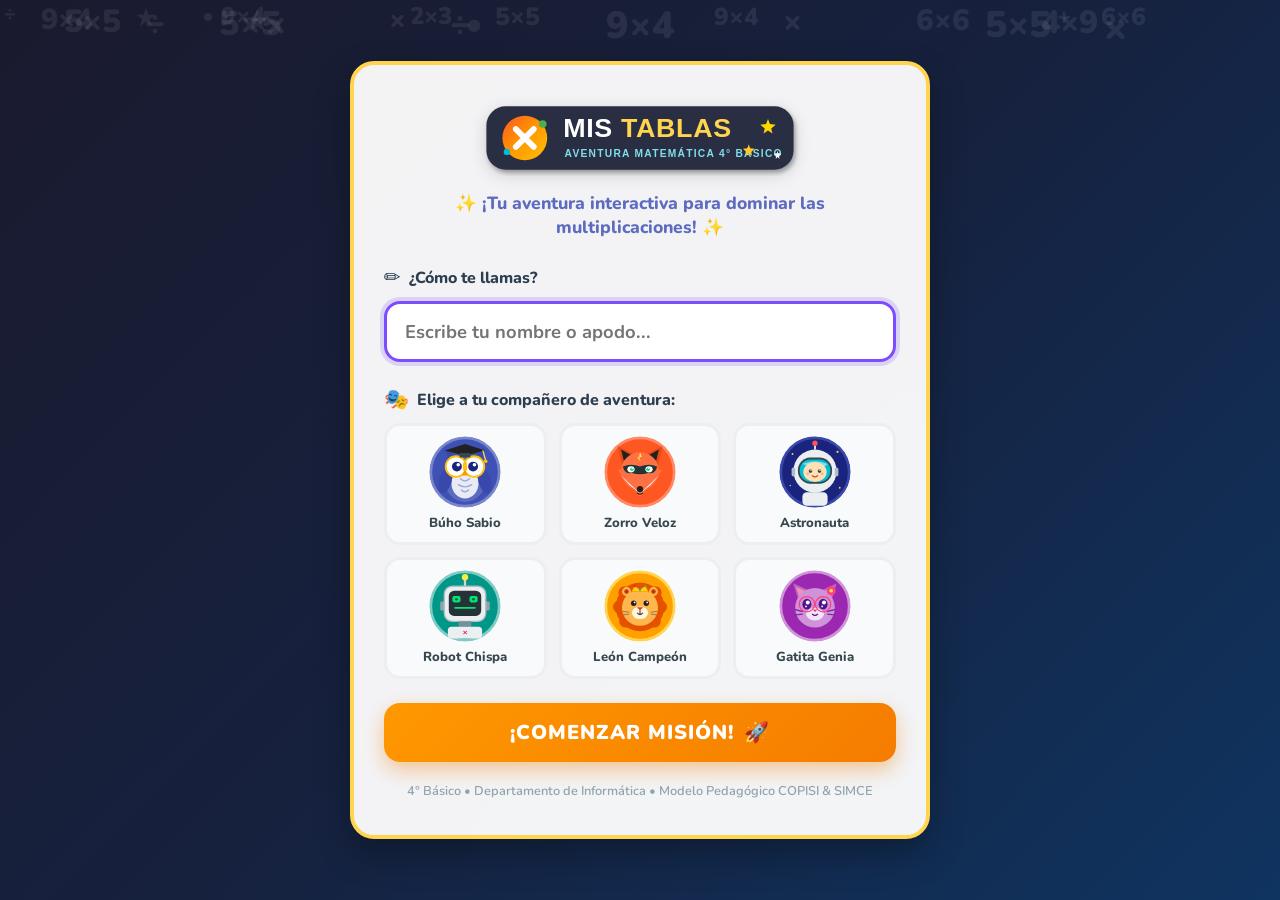
<file: mis tablas/index.html>
<!DOCTYPE html>
<html lang="es">
<head>
  <meta charset="UTF-8">
  <meta name="viewport" content="width=device-width, initial-scale=1.0, maximum-scale=1.0, user-scalable=no">
  <meta name="theme-color" content="#4A00E0">
  <meta name="description" content="Plataforma educativa interactiva para el aprendizaje de las tablas de multiplicar del 2 al 10 y preparación tipo SIMCE para 4° básico.">
  <title>MIS TABLAS - Aventura Matemática 4° Básico</title>
  <link rel="icon" type="image/svg+xml" href="Sistema/IMAGEN/logo.svg">
  <link rel="stylesheet" href="Sistema/CSS/login.css">
  <link rel="preconnect" href="https://fonts.googleapis.com">
  <link rel="preconnect" href="https://fonts.gstatic.com" crossorigin>
  <link href="https://fonts.googleapis.com/css2?family=Nunito:wght@400;600;700;800;900&display=swap" rel="stylesheet">
</head>
<body>

  <!-- Floating math symbols background -->
  <div class="math-bg" id="mathBg"></div>

  <main class="login-container">
    <!-- Platform Logo -->
    <img src="Sistema/IMAGEN/logo.svg" alt="Logo Mis Tablas" class="login-logo">
    <p class="login-tagline">✨ ¡Tu aventura interactiva para dominar las multiplicaciones! ✨</p>

    <!-- Error Alert Box -->
    <div id="alertBox" class="alert-box alert-danger">
      <span id="alertMsg">Por favor completa tus datos.</span>
    </div>

    <!-- Registration / Access Form -->
    <form id="loginForm" onsubmit="handleLogin(event)">
      
      <!-- Student Name Input -->
      <div class="form-group">
        <label for="studentName" class="form-label">
          <span class="icon">✏️</span> ¿Cómo te llamas?
        </label>
        <div class="input-wrapper">
          <input 
            type="text" 
            id="studentName" 
            class="student-input" 
            placeholder="Escribe tu nombre o apodo..." 
            autocomplete="off"
            maxlength="25"
            autofocus
          >
        </div>
      </div>

      <!-- Avatar Selection -->
      <div class="form-group">
        <label class="form-label">
          <span class="icon">🎭</span> Elige a tu compañero de aventura:
        </label>
        <div class="avatar-grid" id="avatarGrid">
          
          <div class="avatar-card" data-avatar="buho" onclick="selectAvatar('buho')">
            <img src="Sistema/IMAGEN/avatar_buho.svg" alt="Búho Sabio" class="avatar-img">
            <span class="avatar-name">Búho Sabio</span>
          </div>

          <div class="avatar-card" data-avatar="zorro" onclick="selectAvatar('zorro')">
            <img src="Sistema/IMAGEN/avatar_zorro.svg" alt="Zorro Veloz" class="avatar-img">
            <span class="avatar-name">Zorro Veloz</span>
          </div>

          <div class="avatar-card" data-avatar="astronauta" onclick="selectAvatar('astronauta')">
            <img src="Sistema/IMAGEN/avatar_astronauta.svg" alt="Astronauta Pepo" class="avatar-img">
            <span class="avatar-name">Astronauta</span>
          </div>

          <div class="avatar-card" data-avatar="robot" onclick="selectAvatar('robot')">
            <img src="Sistema/IMAGEN/avatar_robot.svg" alt="Robot Chispa" class="avatar-img">
            <span class="avatar-name">Robot Chispa</span>
          </div>

          <div class="avatar-card" data-avatar="leon" onclick="selectAvatar('leon')">
            <img src="Sistema/IMAGEN/avatar_leon.svg" alt="León Campeón" class="avatar-img">
            <span class="avatar-name">León Campeón</span>
          </div>

          <div class="avatar-card" data-avatar="gatita" onclick="selectAvatar('gatita')">
            <img src="Sistema/IMAGEN/avatar_gatita.svg" alt="Gatita Genia" class="avatar-img">
            <span class="avatar-name">Gatita Genia</span>
          </div>

        </div>
      </div>

      <!-- Submit Button -->
      <button type="submit" class="btn-enter" id="btnEnter">
        <span>¡Comenzar Misión!</span>
        <span>🚀</span>
      </button>

      <!-- Returning Student Quick Access -->
      <div id="returningBanner" class="returning-banner" style="display: none;">
        <span>👤 Último viaje: <strong id="savedStudentName"></strong></span>
        <button type="button" class="btn-quick-continue" onclick="continuePreviousSession()">Continuar ▶</button>
      </div>

    </form>

    <footer class="login-footer">
      <p>4° Básico • Departamento de Informática • Modelo Pedagógico COPISI & SIMCE</p>
    </footer>
  </main>

  <script>
    // State variables
    let selectedAvatarId = null;

    // Web Audio chime for button / selection
    function playChime(freq = 520, type = 'sine') {
      try {
        const audioCtx = new (window.AudioContext || window.webkitAudioContext)();
        const osc = audioCtx.createOscillator();
        const gain = audioCtx.createGain();
        osc.type = type;
        osc.frequency.setValueAtTime(freq, audioCtx.currentTime);
        osc.frequency.exponentialRampToValueAtTime(freq * 1.5, audioCtx.currentTime + 0.15);
        gain.gain.setValueAtTime(0.2, audioCtx.currentTime);
        gain.gain.exponentialRampToValueAtTime(0.001, audioCtx.currentTime + 0.2);
        osc.connect(gain);
        gain.connect(audioCtx.destination);
        osc.start();
        osc.stop(audioCtx.currentTime + 0.22);
      } catch (e) {
        // AudioContext might be blocked until user gesture, ignore
      }
    }

    // Avatar Selection function
    function selectAvatar(avatarId) {
      selectedAvatarId = avatarId;
      playChime(640);
      document.querySelectorAll('.avatar-card').forEach(card => {
        if (card.getAttribute('data-avatar') === avatarId) {
          card.classList.add('selected');
        } else {
          card.classList.remove('selected');
        }
      });
      hideAlert();
    }

    // Show friendly alert message
    function showAlert(msg) {
      const box = document.getElementById('alertBox');
      const text = document.getElementById('alertMsg');
      text.textContent = msg;
      box.classList.add('show');
      playChime(320, 'triangle');
    }

    function hideAlert() {
      const box = document.getElementById('alertBox');
      box.classList.remove('show');
    }

    // Validation and Login Handler
    function handleLogin(event) {
      if (event) event.preventDefault();

      const nameInput = document.getElementById('studentName');
      const rawName = nameInput.value.trim();

      // 1. Validate student name
      if (!rawName) {
        showAlert('⚠️ ¡Por favor escribe tu nombre para comenzar la aventura!');
        nameInput.focus();
        return;
      }

      if (rawName.length < 2) {
        showAlert('⚠️ Tu nombre debe tener al menos 2 letras.');
        nameInput.focus();
        return;
      }

      // 2. Validate avatar selection
      if (!selectedAvatarId) {
        showAlert('⚠️ ¡Elige a tu compañero avatar haciendo clic en uno de ellos!');
        return;
      }

      // Format name nicely (capitalize first letters)
      const cleanName = rawName.split(' ')
        .map(w => w.charAt(0).toUpperCase() + w.slice(1).toLowerCase())
        .join(' ');

      // Save user to localStorage
      let studentData = {};
      try {
        const stored = localStorage.getItem('misTablas_student');
        if (stored) {
          studentData = JSON.parse(stored);
        }
      } catch (e) {}

      // Keep existing progress if same name, otherwise initialize
      const isSameUser = (studentData.name && studentData.name.toLowerCase() === cleanName.toLowerCase());

      const profile = {
        name: cleanName,
        avatar: selectedAvatarId,
        lastLogin: new Date().toISOString(),
        score: isSameUser ? (studentData.score || 0) : 0,
        stars: isSameUser ? (studentData.stars || 0) : 0,
        level: isSameUser ? (studentData.level || 1) : 1,
        completedTables: isSameUser ? (studentData.completedTables || []) : [],
        badges: isSameUser ? (studentData.badges || []) : [],
        tableProgress: isSameUser ? (studentData.tableProgress || {}) : {},
        simceScore: isSameUser ? (studentData.simceScore || null) : null
      };

      localStorage.setItem('misTablas_student', JSON.stringify(profile));

      // Play success tone and redirect to Sistema/index.html
      playChime(880);
      setTimeout(() => {
        window.location.href = 'Sistema/index.html';
      }, 200);
    }

    // Quick continue for previously saved session
    function continuePreviousSession() {
      try {
        const stored = localStorage.getItem('misTablas_student');
        if (stored) {
          const data = JSON.parse(stored);
          if (data.name && data.avatar) {
            window.location.href = 'Sistema/index.html';
          }
        }
      } catch (e) {}
    }

    // Generate floating math background elements
    function createMathBackground() {
      const symbols = ['×', '•', '+', '÷', '=', '2×3', '5×5', '9×4', '★', '7×8', '6×6', '4×9'];
      const bg = document.getElementById('mathBg');
      for (let i = 0; i < 24; i++) {
        const span = document.createElement('span');
        span.className = 'math-symbol';
        span.textContent = symbols[Math.floor(Math.random() * symbols.length)];
        span.style.left = Math.random() * 95 + 'vw';
        span.style.fontSize = (Math.random() * 24 + 18) + 'px';
        span.style.animationDuration = (Math.random() * 12 + 10) + 's';
        span.style.animationDelay = (Math.random() * 8) + 's';
        bg.appendChild(span);
      }
    }

    // Initialize on page load
    window.addEventListener('DOMContentLoaded', () => {
      createMathBackground();

      // Check if user already exists
      try {
        const stored = localStorage.getItem('misTablas_student');
        if (stored) {
          const data = JSON.parse(stored);
          if (data.name) {
            document.getElementById('studentName').value = data.name;
            document.getElementById('savedStudentName').textContent = data.name;
            document.getElementById('returningBanner').style.display = 'flex';
            if (data.avatar) {
              selectAvatar(data.avatar);
            }
          }
        }
      } catch (e) {}
    });
  </script>
</body>
</html>
</file>
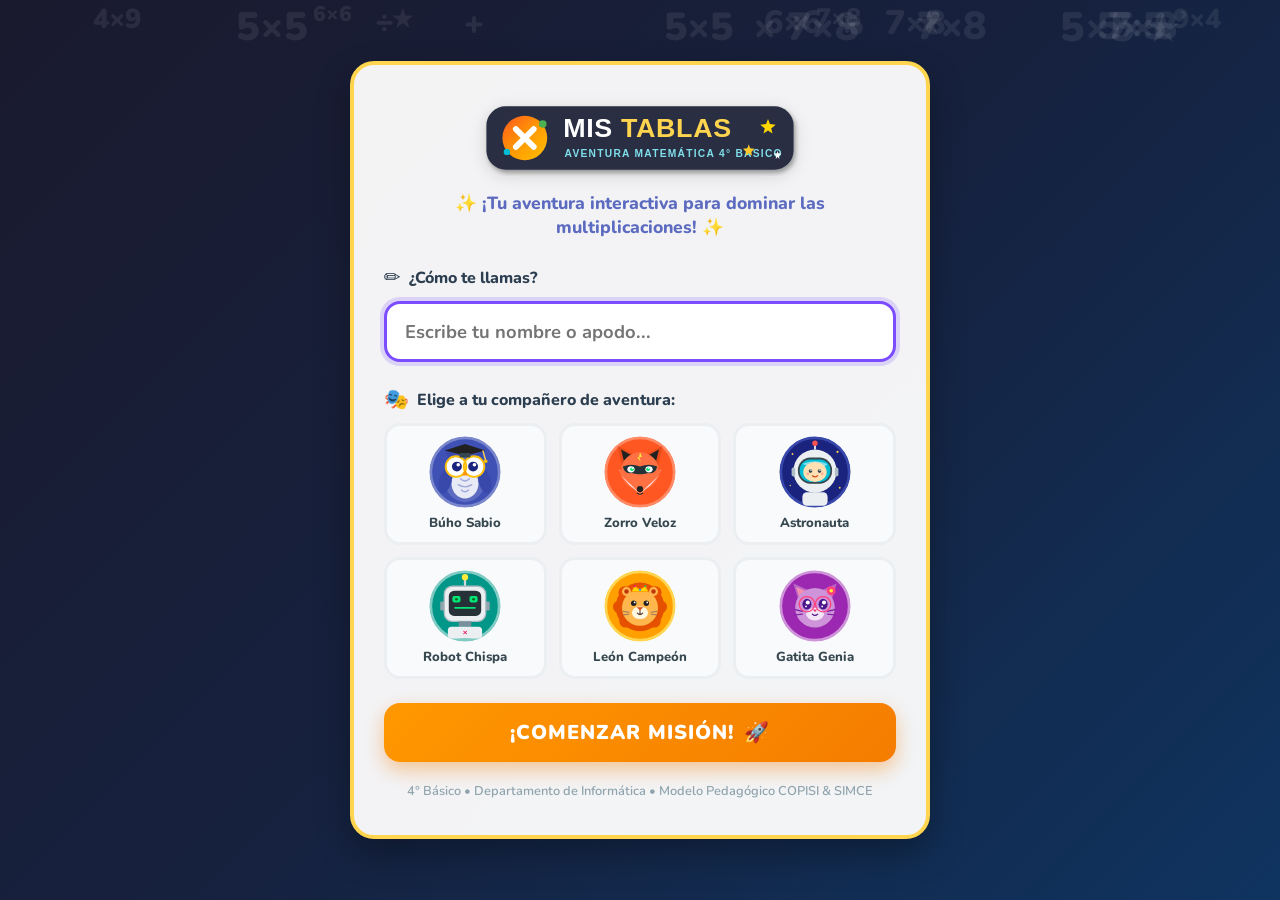
<file: mis tablas/Sistema/index.html>
<!DOCTYPE html>
<html lang="es">
<head>
  <meta charset="UTF-8">
  <meta name="viewport" content="width=device-width, initial-scale=1.0, maximum-scale=1.0, user-scalable=no">
  <meta name="apple-mobile-web-app-capable" content="yes">
  <meta name="apple-mobile-web-app-status-bar-style" content="black-translucent">
  <meta name="theme-color" content="#4A00E0">
  <title>MIS TABLAS - Plataforma Interactiva 4° Básico</title>
  
  <link rel="icon" type="image/svg+xml" href="IMAGEN/logo.svg">
  <link rel="stylesheet" href="CSS/style.css">
  
  <link rel="preconnect" href="https://fonts.googleapis.com">
  <link rel="preconnect" href="https://fonts.gstatic.com" crossorigin>
  <link href="https://fonts.googleapis.com/css2?family=Nunito:wght@400;600;700;800;900&display=swap" rel="stylesheet">
</head>
<body>

  <!-- ========================================== -->
  <!-- BARRA DE NAVEGACIÓN SUPERIOR (HEADER)       -->
  <!-- ========================================== -->
  <header class="top-navbar">
    <div class="navbar-brand" onclick="App.showView('menu')">
      <img src="IMAGEN/logo.svg" alt="Mis Tablas" class="nav-logo">
    </div>

    <!-- Perfil del Estudiante en Header -->
    <div class="nav-student-profile">
      <div class="student-avatar-badge" onclick="App.showView('menu')">
        <img src="IMAGEN/avatar_buho.svg" id="headerStudentAvatar" alt="Avatar" class="avatar-head-img">
        <div class="student-meta-col">
          <span class="student-name-text" id="headerStudentName">Estudiante</span>
          <span class="student-level-tag" id="headerStudentLevel">🌱 Nivel 1</span>
        </div>
      </div>

      <!-- Métricas rápidas de juego -->
      <div class="nav-metrics-group">
        <div class="metric-chip chip-score" title="Puntaje Total">
          <span class="icon">🏆</span>
          <span id="headerStudentScore">0</span>
        </div>
        <div class="metric-chip chip-stars" title="Estrellas Acumuladas">
          <span class="icon">⭐</span>
          <span id="headerStudentStars">0</span>
        </div>
      </div>

      <!-- Barra de progreso general en header -->
      <div class="nav-progress-wrap" title="Progreso Total de Tablas">
        <div class="mini-bar-shell">
          <div class="mini-bar-fill" id="headerOverallProgress" style="width: 0%;"></div>
        </div>
        <span class="mini-bar-text" id="headerOverallText">0%</span>
      </div>
    </div>

    <!-- Controles de Utilidad (Audio, Narrador, Salir) -->
    <div class="nav-controls">
      <button class="nav-btn-icon" id="btnToggleSound" onclick="AudioManager.toggleSound(); this.classList.toggle('muted');" title="Activar/Silenciar Sonido">
        🔊
      </button>
      <button class="nav-btn-icon" id="btnToggleSpeech" onclick="AudioManager.toggleSpeech(); this.classList.toggle('muted');" title="Activar/Silenciar Narrador de Voz">
        🗣️
      </button>
      <button class="nav-btn-logout" onclick="App.logout()" title="Cambiar de estudiante">
        <span>Salir</span> 🚪
      </button>
    </div>
  </header>

  <!-- ========================================== -->
  <!-- BARRA DE NAVEGACIÓN SECUNDARIA (DESKTOP)   -->
  <!-- ========================================== -->
  <nav class="desktop-subnav">
    <button class="nav-link active" data-view="menu" onclick="App.showView('menu')">
      🏠 Menú Principal
    </button>
    <button class="nav-link" data-view="learning" onclick="App.showView('learning')">
      📚 Aprender Tablas
    </button>
    <button class="nav-link" data-view="games" onclick="App.showView('games')">
      🎮 Juegos y Desafíos
    </button>
    <button class="nav-link" data-view="progress" onclick="App.showView('progress')">
      📊 Progreso y Puntaje
    </button>
    <button class="nav-link" data-view="badges" onclick="App.showView('badges')">
      🏆 Logros y Medallas
    </button>
    <button class="nav-link" data-view="simce" onclick="App.showView('simce')">
      📝 Ensayo SIMCE
    </button>
  </nav>

  <!-- ========================================== -->
  <!-- CONTENEDOR PRINCIPAL DE VISTAS DINÁMICAS   -->
  <!-- ========================================== -->
  <main class="app-main-viewport">
    
    <!-- 1. VISTA: MENÚ PRINCIPAL -->
    <section id="view-menu" class="view-panel" style="display: block;">
      <div id="mainMenuContent"></div>
    </section>

    <!-- 2. VISTA: APRENDER TABLAS (COPISI) -->
    <section id="view-learning" class="view-panel" style="display: none;">
      <div id="learningModuleContainer"></div>
    </section>

    <!-- 3. VISTA: JUEGOS Y DESAFÍOS -->
    <section id="view-games" class="view-panel" style="display: none;">
      <div id="gamesModuleContainer"></div>
    </section>

    <!-- 4. VISTA: PROGRESO Y ESTADÍSTICAS -->
    <section id="view-progress" class="view-panel" style="display: none;">
      <div id="progressModuleContainer"></div>
    </section>

    <!-- 5. VISTA: LOGROS Y MEDALLAS -->
    <section id="view-badges" class="view-panel" style="display: none;">
      <div id="badgesModuleContainer"></div>
    </section>

    <!-- 6. VISTA: ENSAYO MATEMÁTICO TIPO SIMCE -->
    <section id="view-simce" class="view-panel" style="display: none;">
      <div id="simceModuleContainer"></div>
    </section>

  </main>

  <!-- ========================================== -->
  <!-- BARRA DE NAVEGACIÓN INFERIOR (MÓVIL / PWA) -->
  <!-- ========================================== -->
  <nav class="mobile-bottom-nav">
    <button class="bottom-nav-item active" data-view="menu" onclick="App.showView('menu')">
      <span class="bottom-icon">🏠</span>
      <span class="bottom-label">Inicio</span>
    </button>
    <button class="bottom-nav-item" data-view="learning" onclick="App.showView('learning')">
      <span class="bottom-icon">📚</span>
      <span class="bottom-label">Aprender</span>
    </button>
    <button class="bottom-nav-item" data-view="games" onclick="App.showView('games')">
      <span class="bottom-icon">🎮</span>
      <span class="bottom-label">Juegos</span>
    </button>
    <button class="bottom-nav-item" data-view="progress" onclick="App.showView('progress')">
      <span class="bottom-icon">📊</span>
      <span class="bottom-label">Progreso</span>
    </button>
    <button class="bottom-nav-item" data-view="simce" onclick="App.showView('simce')">
      <span class="bottom-icon">📝</span>
      <span class="bottom-label">SIMCE</span>
    </button>
  </nav>

  <!-- ========================================== -->
  <!-- ARCHIVOS JAVASCRIPT DEL SISTEMA            -->
  <!-- ========================================== -->
  <script src="JS/audio.js"></script>
  <script src="JS/storage.js"></script>
  <script src="JS/tables-data.js"></script>
  <script src="JS/learning.js"></script>
  <script src="JS/games.js"></script>
  <script src="JS/simce.js"></script>
  <script src="JS/app.js"></script>
</body>
</html>
</file>
<file: mis tablas/Sistema/CSS/login.css>
/* Estilos para la Pantalla de Ingreso - MIS TABLAS 4° Básico */
:root {
  --primary: #4A00E0;
  --primary-light: #8E2DE2;
  --secondary: #FF9800;
  --accent: #00E676;
  --danger: #FF5252;
  --bg-gradient: linear-gradient(135deg, #1A1A2E 0%, #16213E 50%, #0F3460 100%);
  --card-bg: rgba(255, 255, 255, 0.95);
  --text-main: #2C3E50;
  --text-muted: #7F8C8D;
  --shadow-lg: 0 15px 35px rgba(0, 0, 0, 0.3);
  --radius-xl: 24px;
  --radius-md: 16px;
}

* {
  margin: 0;
  padding: 0;
  box-sizing: border-box;
  font-family: 'Nunito', 'Segoe UI', system-ui, -apple-system, sans-serif;
  -webkit-tap-highlight-color: transparent;
}

body {
  min-height: 100vh;
  background: var(--bg-gradient);
  display: flex;
  justify-content: center;
  align-items: center;
  padding: 20px;
  position: relative;
  overflow-x: hidden;
}

/* Floating math background particles */
.math-bg {
  position: fixed;
  top: 0;
  left: 0;
  width: 100%;
  height: 100%;
  pointer-events: none;
  z-index: 0;
  overflow: hidden;
}

.math-symbol {
  position: absolute;
  color: rgba(255, 255, 255, 0.08);
  font-weight: 900;
  user-select: none;
  animation: float 12s infinite linear;
}

@keyframes float {
  0% { transform: translateY(110vh) rotate(0deg); opacity: 0; }
  20% { opacity: 0.6; }
  80% { opacity: 0.6; }
  100% { transform: translateY(-20vh) rotate(360deg); opacity: 0; }
}

/* Main Container */
.login-container {
  position: relative;
  z-index: 1;
  width: 100%;
  max-width: 580px;
  background: var(--card-bg);
  border-radius: var(--radius-xl);
  padding: 35px 30px;
  box-shadow: var(--shadow-lg);
  border: 4px solid #FFD54F;
  text-align: center;
  backdrop-filter: blur(10px);
  animation: popIn 0.5s cubic-bezier(0.175, 0.885, 0.32, 1.275);
}

@keyframes popIn {
  from { opacity: 0; transform: scale(0.85) translateY(20px); }
  to { opacity: 1; transform: scale(1) translateY(0); }
}

/* Logo & Header */
.login-logo {
  max-width: 320px;
  height: auto;
  margin: 0 auto 15px auto;
  display: block;
  filter: drop-shadow(0 4px 8px rgba(0,0,0,0.15));
  transition: transform 0.3s;
}

.login-logo:hover {
  transform: scale(1.03) rotate(-1deg);
}

.login-tagline {
  font-size: 1.1rem;
  font-weight: 800;
  color: #5C6BC0;
  margin-bottom: 25px;
}

/* Form Styles */
.form-group {
  margin-bottom: 24px;
  text-align: left;
}

.form-label {
  display: flex;
  align-items: center;
  gap: 8px;
  font-size: 1rem;
  font-weight: 800;
  color: var(--text-main);
  margin-bottom: 10px;
}

.form-label .icon {
  font-size: 1.25rem;
}

.input-wrapper {
  position: relative;
}

.student-input {
  width: 100%;
  padding: 15px 18px;
  font-size: 1.15rem;
  font-weight: 700;
  color: #1A237E;
  background: #F0F4F8;
  border: 3px solid #CFD8DC;
  border-radius: var(--radius-md);
  outline: none;
  transition: all 0.25s ease;
}

.student-input:focus {
  border-color: #7C4DFF;
  background: #FFFFFF;
  box-shadow: 0 0 0 4px rgba(124, 77, 255, 0.2);
}

/* Avatar Selector Grid */
.avatar-grid {
  display: grid;
  grid-template-columns: repeat(3, 1fr);
  gap: 12px;
  margin-top: 8px;
}

.avatar-card {
  background: #F8FAFC;
  border: 3px solid #ECEFF1;
  border-radius: var(--radius-md);
  padding: 10px 6px;
  cursor: pointer;
  transition: all 0.25s ease;
  display: flex;
  flex-direction: column;
  align-items: center;
  user-select: none;
  position: relative;
}

.avatar-card:hover {
  transform: translateY(-4px);
  border-color: #B0BEC5;
  box-shadow: 0 6px 15px rgba(0, 0, 0, 0.08);
}

.avatar-card.selected {
  border-color: #FF9800;
  background: #FFF8E1;
  box-shadow: 0 8px 20px rgba(255, 152, 0, 0.3);
  transform: scale(1.05);
}

.avatar-card.selected::after {
  content: "✔";
  position: absolute;
  top: -8px;
  right: -8px;
  background: #4CAF50;
  color: white;
  width: 22px;
  height: 22px;
  border-radius: 50%;
  font-size: 12px;
  display: flex;
  align-items: center;
  justify-content: center;
  font-weight: 900;
  box-shadow: 0 2px 5px rgba(0,0,0,0.2);
}

.avatar-img {
  width: 72px;
  height: 72px;
  border-radius: 50%;
  margin-bottom: 6px;
  transition: transform 0.25s ease;
}

.avatar-card:hover .avatar-img {
  transform: rotate(6deg) scale(1.05);
}

.avatar-name {
  font-size: 0.82rem;
  font-weight: 800;
  color: #37474F;
  text-align: center;
}

.avatar-card.selected .avatar-name {
  color: #E65100;
}

/* Action Button */
.btn-enter {
  width: 100%;
  padding: 16px;
  font-size: 1.25rem;
  font-weight: 900;
  color: white;
  background: linear-gradient(135deg, #FF9800, #F57C00);
  border: none;
  border-radius: var(--radius-md);
  box-shadow: 0 8px 20px rgba(245, 124, 0, 0.4);
  cursor: pointer;
  transition: all 0.25s ease;
  display: flex;
  align-items: center;
  justify-content: center;
  gap: 10px;
  text-transform: uppercase;
  letter-spacing: 1px;
}

.btn-enter:hover {
  background: linear-gradient(135deg, #FFA726, #FB8C00);
  transform: translateY(-3px);
  box-shadow: 0 12px 25px rgba(245, 124, 0, 0.5);
}

.btn-enter:active {
  transform: translateY(1px);
}

/* Active Profile Banner if returning */
.returning-banner {
  margin-top: 15px;
  padding: 10px 14px;
  background: #E8F5E9;
  border-radius: 12px;
  border: 1px dashed #4CAF50;
  font-size: 0.88rem;
  font-weight: 700;
  color: #2E7D32;
  display: flex;
  align-items: center;
  justify-content: space-between;
}

.btn-quick-continue {
  background: #4CAF50;
  color: white;
  border: none;
  padding: 6px 12px;
  border-radius: 8px;
  font-weight: 800;
  cursor: pointer;
  font-size: 0.82rem;
  transition: background 0.2s;
}

.btn-quick-continue:hover {
  background: #388E3C;
}

/* Alert Notification Box */
.alert-box {
  display: none;
  padding: 12px 16px;
  border-radius: 12px;
  margin-bottom: 18px;
  font-weight: 700;
  font-size: 0.95rem;
  animation: shake 0.4s ease;
}

.alert-box.show {
  display: block;
}

.alert-danger {
  background: #FFEBEE;
  color: #C62828;
  border: 2px solid #EF9A9A;
}

@keyframes shake {
  0%, 100% { transform: translateX(0); }
  20%, 60% { transform: translateX(-8px); }
  40%, 80% { transform: translateX(8px); }
}

/* Footer note */
.login-footer {
  margin-top: 20px;
  font-size: 0.8rem;
  color: #90A4AE;
  font-weight: 600;
}

/* Mobile responsive */
@media (max-width: 480px) {
  .login-container {
    padding: 24px 18px;
  }
  .avatar-grid {
    grid-template-columns: repeat(3, 1fr);
    gap: 8px;
  }
  .avatar-img {
    width: 58px;
    height: 58px;
  }
  .avatar-name {
    font-size: 0.75rem;
  }
  .student-input {
    font-size: 1rem;
    padding: 12px 14px;
  }
  .btn-enter {
    font-size: 1.1rem;
    padding: 14px;
  }
}
</file>
<file: mis tablas/Sistema/CSS/style.css>
/* ==========================================================================
  MIS TABLAS - PLATAFORMA EDUCATIVA INTERACTIVA 4° BÁSICO
  Estilos Generales, Diseño COPISI, Dinámicas de Juego y Ensayo SIMCE
   ========================================================================== */

:root {
  --primary: #4A00E0;
  --primary-dark: #3700B3;
  --primary-light: #7C4DFF;
  --secondary: #FF9800;
  --secondary-dark: #F57C00;
  --accent: #00E676;
  --accent-dark: #00C853;
  --danger: #FF5252;
  --warning: #FFD600;
  --bg-app: #F4F7FB;
  --card-bg: #FFFFFF;
  --text-dark: #1E293B;
  --text-muted: #64748B;
  --border-light: #E2E8F0;
  --shadow-sm: 0 2px 8px rgba(0, 0, 0, 0.06);
  --shadow-md: 0 8px 20px rgba(0, 0, 0, 0.08);
  --shadow-lg: 0 14px 30px rgba(0, 0, 0, 0.12);
  --radius-sm: 10px;
  --radius-md: 16px;
  --radius-lg: 24px;
}

/* Reset y Bases */
* {
  margin: 0;
  padding: 0;
  box-sizing: border-box;
  font-family: 'Nunito', 'Segoe UI', system-ui, -apple-system, sans-serif;
  -webkit-tap-highlight-color: transparent;
}

body {
  background-color: var(--bg-app);
  color: var(--text-dark);
  min-height: 100vh;
  padding-bottom: 80px; /* Espacio para barra móvil */
  overflow-x: hidden;
}

/* ==========================================================================
   1. BARRA DE NAVEGACIÓN SUPERIOR (HEADER)
   ========================================================================== */
.top-navbar {
  background: linear-gradient(135deg, #1A1A2E 0%, #16213E 100%);
  color: #FFFFFF;
  padding: 10px 24px;
  display: flex;
  align-items: center;
  justify-content: space-between;
  box-shadow: 0 4px 15px rgba(0, 0, 0, 0.15);
  position: sticky;
  top: 0;
  z-index: 100;
}

.navbar-brand {
  cursor: pointer;
  display: flex;
  align-items: center;
}

.nav-logo {
  height: 48px;
  width: auto;
  transition: transform 0.2s;
}

.nav-logo:hover {
  transform: scale(1.05);
}

.nav-student-profile {
  display: flex;
  align-items: center;
  gap: 18px;
}

.student-avatar-badge {
  display: flex;
  align-items: center;
  gap: 10px;
  background: rgba(255, 255, 255, 0.1);
  padding: 6px 14px 6px 8px;
  border-radius: 40px;
  border: 1.5px solid rgba(255, 255, 255, 0.2);
  cursor: pointer;
  transition: all 0.2s;
}

.student-avatar-badge:hover {
  background: rgba(255, 255, 255, 0.18);
  border-color: #FFD54F;
}

.avatar-head-img {
  width: 44px;
  height: 44px;
  border-radius: 50%;
  border: 2px solid #FFD54F;
  background: #FFF;
}

.student-meta-col {
  display: flex;
  flex-direction: column;
}

.student-name-text {
  font-weight: 800;
  font-size: 1rem;
  color: #FFFFFF;
}

.student-level-tag {
  font-size: 0.75rem;
  font-weight: 700;
  color: #80DEEA;
}

.nav-metrics-group {
  display: flex;
  gap: 10px;
}

.metric-chip {
  display: flex;
  align-items: center;
  gap: 6px;
  background: rgba(255, 255, 255, 0.12);
  padding: 6px 12px;
  border-radius: 20px;
  font-weight: 800;
  font-size: 0.95rem;
}

.chip-score {
  color: #FFD54F;
  border: 1px solid rgba(255, 213, 79, 0.4);
}

.chip-stars {
  color: #FFCA28;
  border: 1px solid rgba(255, 202, 40, 0.4);
}

.nav-progress-wrap {
  display: flex;
  align-items: center;
  gap: 8px;
  background: rgba(255, 255, 255, 0.08);
  padding: 6px 12px;
  border-radius: 20px;
}

.mini-bar-shell {
  width: 70px;
  height: 8px;
  background: rgba(255, 255, 255, 0.2);
  border-radius: 4px;
  overflow: hidden;
}

.mini-bar-fill {
  height: 100%;
  background: linear-gradient(90deg, #00E676, #00B0FF);
  transition: width 0.4s ease;
}

.mini-bar-text {
  font-size: 0.8rem;
  font-weight: 800;
  color: #00E676;
}

.nav-controls {
  display: flex;
  align-items: center;
  gap: 8px;
}

.nav-btn-icon {
  background: rgba(255, 255, 255, 0.1);
  border: none;
  font-size: 1.15rem;
  width: 40px;
  height: 40px;
  border-radius: 50%;
  cursor: pointer;
  display: flex;
  align-items: center;
  justify-content: center;
  transition: all 0.2s;
}

.nav-btn-icon:hover {
  background: rgba(255, 255, 255, 0.25);
  transform: scale(1.08);
}

.nav-btn-icon.muted {
  opacity: 0.45;
  filter: grayscale(1);
}

.nav-btn-logout {
  background: rgba(255, 82, 82, 0.15);
  border: 1.5px solid #FF5252;
  color: #FF8A80;
  padding: 7px 14px;
  border-radius: 20px;
  font-weight: 700;
  font-size: 0.85rem;
  cursor: pointer;
  display: flex;
  align-items: center;
  gap: 6px;
  transition: all 0.2s;
}

.nav-btn-logout:hover {
  background: #FF5252;
  color: white;
}

/* ==========================================================================
   2. SUBNAV DE ESCRITORIO
   ========================================================================== */
.desktop-subnav {
  background: #FFFFFF;
  display: flex;
  justify-content: center;
  gap: 12px;
  padding: 10px 20px;
  border-bottom: 2px solid var(--border-light);
  box-shadow: var(--shadow-sm);
}

.nav-link {
  background: transparent;
  border: none;
  font-size: 0.95rem;
  font-weight: 800;
  color: var(--text-muted);
  padding: 10px 18px;
  border-radius: 30px;
  cursor: pointer;
  transition: all 0.2s ease;
  display: flex;
  align-items: center;
  gap: 6px;
}

.nav-link:hover {
  color: var(--primary);
  background: #EDE7F6;
}

.nav-link.active {
  background: var(--primary);
  color: #FFFFFF;
  box-shadow: 0 4px 12px rgba(74, 0, 224, 0.3);
}

/* ==========================================================================
   3. CONTENEDOR PRINCIPAL Y VISTAS
   ========================================================================== */
.app-main-viewport {
  max-width: 1200px;
  margin: 25px auto;
  padding: 0 20px;
}

.view-panel {
  animation: fadeIn 0.3s ease;
}

@keyframes fadeIn {
  from { opacity: 0; transform: translateY(8px); }
  to { opacity: 1; transform: translateY(0); }
}

/* ==========================================================================
   4. MENÚ PRINCIPAL: HERO BANNER, CAMINO Y TARJETAS
   ========================================================================== */
.menu-hero-card {
  background: linear-gradient(135deg, #311B92, #512DA8);
  border-radius: var(--radius-lg);
  padding: 28px;
  color: white;
  display: flex;
  align-items: center;
  justify-content: space-between;
  margin-bottom: 30px;
  box-shadow: var(--shadow-md);
  position: relative;
  overflow: hidden;
}

.menu-hero-card::after {
  content: "× • ÷ =";
  position: absolute;
  right: -20px;
  bottom: -20px;
  font-size: 6rem;
  color: rgba(255, 255, 255, 0.05);
  font-weight: 900;
  pointer-events: none;
}

.hero-avatar-wrap {
  display: flex;
  align-items: center;
  gap: 18px;
}

.hero-avatar-img {
  width: 86px;
  height: 86px;
  border-radius: 50%;
  border: 4px solid #FFD54F;
  background: white;
  box-shadow: 0 6px 16px rgba(0, 0, 0, 0.25);
  animation: floatSmall 3s ease-in-out infinite;
}

@keyframes floatSmall {
  0%, 100% { transform: translateY(0); }
  50% { transform: translateY(-6px); }
}

.hero-avatar-bubble {
  background: rgba(255, 255, 255, 0.15);
  padding: 12px 18px;
  border-radius: var(--radius-md);
  border: 1px solid rgba(255, 255, 255, 0.25);
  display: flex;
  flex-direction: column;
}

.hero-avatar-bubble span {
  font-size: 1.35rem;
  font-weight: 800;
}

.hero-avatar-bubble small {
  font-size: 0.95rem;
  color: #B3E5FC;
}

.hero-summary-stats {
  display: flex;
  gap: 16px;
}

.summary-stat-box {
  background: rgba(255, 255, 255, 0.12);
  border-radius: var(--radius-md);
  padding: 12px 16px;
  display: flex;
  align-items: center;
  gap: 12px;
  border: 1px solid rgba(255, 255, 255, 0.2);
}

.summary-stat-box .stat-icon {
  font-size: 2rem;
}

.stat-meta {
  display: flex;
  flex-direction: column;
}

.stat-value {
  font-size: 1.4rem;
  font-weight: 900;
  color: #FFD54F;
}

.stat-name {
  font-size: 0.75rem;
  font-weight: 700;
  color: #ECEFF1;
  text-transform: uppercase;
}

/* Camino de Avance (Roadmap) */
.roadmap-section {
  background: white;
  border-radius: var(--radius-lg);
  padding: 24px;
  margin-bottom: 30px;
  box-shadow: var(--shadow-sm);
  border: 1px solid var(--border-light);
}

.section-title-row {
  display: flex;
  justify-content: space-between;
  align-items: center;
  margin-bottom: 20px;
}

.section-title-row h3 {
  font-size: 1.25rem;
  font-weight: 900;
  color: var(--text-dark);
}

.roadmap-hint {
  font-size: 0.85rem;
  color: var(--text-muted);
  font-weight: 700;
}

.roadmap-trail-container {
  overflow-x: auto;
  padding: 15px 5px 25px 5px;
  position: relative;
}

.trail-nodes-row {
  display: flex;
  align-items: center;
  gap: 24px;
  min-width: 900px;
  position: relative;
}

.trail-nodes-row::before {
  content: "";
  position: absolute;
  top: 38px;
  left: 20px;
  right: 20px;
  height: 6px;
  background: #E2E8F0;
  z-index: 1;
  border-radius: 3px;
}

.path-node {
  position: relative;
  z-index: 2;
  display: flex;
  flex-direction: column;
  align-items: center;
  cursor: pointer;
  transition: transform 0.2s;
  flex: 1;
}

.path-node:hover {
  transform: translateY(-6px);
}

.node-circle {
  width: 72px;
  height: 72px;
  border-radius: 50%;
  background: white;
  border: 4px solid #CBD5E1;
  box-shadow: var(--shadow-md);
  display: flex;
  flex-direction: column;
  align-items: center;
  justify-content: center;
  position: relative;
  transition: all 0.25s;
}

.node-emoji {
  font-size: 1.25rem;
  line-height: 1;
}

.node-num {
  font-size: 1rem;
  font-weight: 900;
  color: #1E293B;
}

.node-label {
  font-size: 0.82rem;
  font-weight: 800;
  margin-top: 8px;
  color: var(--text-dark);
}

.node-status {
  font-size: 0.72rem;
  font-weight: 700;
  color: var(--text-muted);
}

.path-node.done .node-circle {
  background: #E8F5E9;
  border-color: #4CAF50 !important;
  box-shadow: 0 0 0 4px rgba(76, 175, 80, 0.2);
}

.path-node.done .node-status {
  color: #2E7D32;
  font-weight: 800;
}

.path-node.current .node-circle {
  animation: pulseNode 1.8s infinite;
}

@keyframes pulseNode {
  0%, 100% { transform: scale(1); box-shadow: 0 0 0 0 rgba(255, 152, 0, 0.5); }
  50% { transform: scale(1.08); box-shadow: 0 0 0 10px rgba(255, 152, 0, 0); }
}

/* Tarjetas Principales del Menú */
.menu-cards-grid {
  display: grid;
  grid-template-columns: repeat(2, 1fr);
  gap: 20px;
  margin-bottom: 30px;
}

.menu-action-card {
  background: white;
  border-radius: var(--radius-lg);
  padding: 24px;
  display: flex;
  align-items: center;
  gap: 20px;
  box-shadow: var(--shadow-sm);
  border: 2px solid transparent;
  cursor: pointer;
  transition: all 0.25s ease;
  position: relative;
  overflow: hidden;
}

.menu-action-card:hover {
  transform: translateY(-5px);
  box-shadow: var(--shadow-lg);
}

.card-learning:hover { border-color: #3F51B5; }
.card-games:hover { border-color: #E91E63; }
.card-progress:hover { border-color: #00BCD4; }
.card-badges:hover { border-color: #FFB300; }

.card-icon-bubble {
  width: 68px;
  height: 68px;
  border-radius: 20px;
  display: flex;
  align-items: center;
  justify-content: center;
  font-size: 2.2rem;
  flex-shrink: 0;
  box-shadow: var(--shadow-sm);
}

.card-learning .card-icon-bubble { background: #E8EAF6; }
.card-games .card-icon-bubble { background: #FCE4EC; }
.card-progress .card-icon-bubble { background: #E0F7FA; }
.card-badges .card-icon-bubble { background: #FFF8E1; }

.card-body {
  flex: 1;
}

.card-body h3 {
  font-size: 1.25rem;
  font-weight: 900;
  color: var(--text-dark);
  margin-bottom: 6px;
}

.card-body p {
  font-size: 0.88rem;
  color: var(--text-muted);
  line-height: 1.4;
  margin-bottom: 10px;
}

.card-badge-pill {
  display: inline-block;
  padding: 4px 10px;
  border-radius: 12px;
  font-size: 0.75rem;
  font-weight: 800;
  background: #F1F5F9;
  color: #475569;
}

.card-arrow {
  font-size: 1.4rem;
  color: #CBD5E1;
  transition: transform 0.2s;
}

.menu-action-card:hover .card-arrow {
  transform: translateX(6px);
  color: var(--primary);
}

/* Banner Destacado SIMCE */
.menu-simce-banner {
  background: linear-gradient(135deg, #1B5E20, #2E7D32);
  color: white;
  border-radius: var(--radius-lg);
  padding: 24px 30px;
  display: flex;
  align-items: center;
  gap: 24px;
  box-shadow: var(--shadow-md);
  cursor: pointer;
  transition: all 0.25s ease;
  position: relative;
}

.menu-simce-banner.locked {
  background: linear-gradient(135deg, #37474F, #455A64);
}

.menu-simce-banner:hover {
  transform: translateY(-4px);
  box-shadow: var(--shadow-lg);
}

.simce-banner-icon {
  font-size: 3rem;
  background: rgba(255, 255, 255, 0.2);
  width: 76px;
  height: 76px;
  border-radius: 50%;
  display: flex;
  align-items: center;
  justify-content: center;
  flex-shrink: 0;
}

.simce-banner-text {
  flex: 1;
}

.simce-badge-tag {
  display: inline-block;
  background: #FFD54F;
  color: #1B5E20;
  font-size: 0.75rem;
  font-weight: 900;
  padding: 4px 10px;
  border-radius: 8px;
  margin-bottom: 6px;
}

.menu-simce-banner.locked .simce-badge-tag {
  background: #90A4AE;
  color: #263238;
}

.simce-banner-text h3 {
  font-size: 1.4rem;
  font-weight: 900;
  margin-bottom: 6px;
}

.simce-banner-text p {
  font-size: 0.95rem;
  opacity: 0.9;
  line-height: 1.4;
}

.btn-banner-action {
  background: #FFFFFF;
  color: #1B5E20;
  border: none;
  font-size: 1rem;
  font-weight: 900;
  padding: 14px 22px;
  border-radius: var(--radius-md);
  box-shadow: 0 4px 12px rgba(0, 0, 0, 0.15);
  cursor: pointer;
  white-space: nowrap;
  transition: all 0.2s;
}

.menu-simce-banner.locked .btn-banner-action {
  color: #37474F;
}

.btn-banner-action:hover {
  background: #FFD54F;
  transform: scale(1.05);
}

/* ==========================================================================
   5. MÓDULO DE APRENDIZAJE INTERACTIVO (COPISI)
   ========================================================================== */
.learning-header {
  margin-bottom: 24px;
}

.learning-header h2 {
  font-size: 1.7rem;
  font-weight: 900;
  color: var(--text-dark);
}

.learning-header p {
  color: var(--text-muted);
  font-size: 1rem;
}

.tables-grid {
  display: grid;
  grid-template-columns: repeat(3, 1fr);
  gap: 20px;
}

.table-select-card {
  background: white;
  border-radius: var(--radius-lg);
  padding: 24px;
  border: 3px solid var(--border-light);
  box-shadow: var(--shadow-sm);
  cursor: pointer;
  transition: all 0.25s ease;
  position: relative;
  text-align: center;
}

.table-select-card:hover {
  border-color: var(--accent-color);
  transform: translateY(-6px);
  box-shadow: var(--shadow-lg);
}

.table-card-badge {
  font-size: 3rem;
  margin-bottom: 10px;
}

.table-card-title {
  font-size: 1.35rem;
  font-weight: 900;
  color: var(--text-dark);
}

.table-card-subtitle {
  font-size: 0.88rem;
  color: var(--text-muted);
  margin-bottom: 16px;
}

.progress-bar-wrap {
  height: 10px;
  background: #EEF2F6;
  border-radius: 5px;
  overflow: hidden;
  margin-bottom: 12px;
}

.progress-bar-fill {
  height: 100%;
  border-radius: 5px;
  transition: width 0.4s ease;
}

.table-card-footer {
  display: flex;
  justify-content: space-between;
  align-items: center;
  font-size: 0.82rem;
  font-weight: 800;
}

.table-percent {
  color: var(--text-muted);
}

.table-stars {
  color: #FFB300;
  font-size: 1.1rem;
}

/* Detalle de Tabla Seleccionada */
.table-detail-header {
  border-radius: var(--radius-lg);
  padding: 24px;
  color: white;
  display: flex;
  align-items: center;
  justify-content: space-between;
  margin-bottom: 20px;
  box-shadow: var(--shadow-md);
  gap: 16px;
}

.btn-back {
  background: rgba(255, 255, 255, 0.2);
  border: none;
  color: white;
  font-weight: 800;
  font-size: 0.9rem;
  padding: 10px 16px;
  border-radius: var(--radius-md);
  cursor: pointer;
  display: flex;
  align-items: center;
  gap: 6px;
  transition: background 0.2s;
}

.btn-back:hover {
  background: rgba(255, 255, 255, 0.35);
}

.table-header-info h2 {
  font-size: 1.5rem;
  font-weight: 900;
}

.table-context {
  font-size: 0.95rem;
  opacity: 0.95;
}

.table-header-status {
  display: flex;
  flex-direction: column;
  align-items: flex-end;
  gap: 8px;
}

.status-badge {
  background: #FFD54F;
  color: #1A237E;
  padding: 4px 12px;
  border-radius: 20px;
  font-size: 0.8rem;
  font-weight: 900;
}

.btn-audio-speak {
  background: white;
  color: var(--text-dark);
  border: none;
  padding: 6px 12px;
  border-radius: 20px;
  font-size: 0.82rem;
  font-weight: 800;
  cursor: pointer;
  transition: transform 0.2s;
}

.btn-audio-speak:hover {
  transform: scale(1.05);
}

/* Pestañas de Aprendizaje */
.tabs-nav {
  display: flex;
  gap: 10px;
  margin-bottom: 20px;
  overflow-x: auto;
  padding-bottom: 4px;
}

.tab-btn {
  background: white;
  border: 2px solid var(--border-light);
  border-radius: var(--radius-md);
  padding: 12px 18px;
  font-weight: 800;
  font-size: 0.95rem;
  color: var(--text-muted);
  cursor: pointer;
  transition: all 0.2s;
  white-space: nowrap;
}

.tab-btn:hover {
  border-color: #B0BEC5;
  color: var(--text-dark);
}

.tab-btn.active {
  background: var(--primary);
  border-color: var(--primary);
  color: white;
  box-shadow: 0 4px 12px rgba(74, 0, 224, 0.25);
}

/* Playground COPISI */
.copisi-box {
  background: white;
  border-radius: var(--radius-lg);
  padding: 28px;
  box-shadow: var(--shadow-sm);
  border: 1px solid var(--border-light);
}

.factor-selector-bar {
  display: flex;
  align-items: center;
  gap: 14px;
  margin-bottom: 20px;
  overflow-x: auto;
  padding-bottom: 8px;
}

.selector-label {
  font-weight: 900;
  font-size: 0.95rem;
  color: var(--text-dark);
  white-space: nowrap;
}

.factor-pills-row {
  display: flex;
  gap: 8px;
}

.factor-pill {
  background: #F1F5F9;
  border: 2px solid #E2E8F0;
  border-radius: 12px;
  padding: 8px 14px;
  font-weight: 900;
  font-size: 0.95rem;
  color: #334155;
  cursor: pointer;
  transition: all 0.2s;
  white-space: nowrap;
}

.factor-pill:hover {
  border-color: #94A3B8;
}

.factor-pill.active {
  background: #FF9800;
  border-color: #F57C00;
  color: white;
  box-shadow: 0 4px 10px rgba(255, 152, 0, 0.3);
}

.viewmode-toggle {
  display: flex;
  gap: 10px;
  margin-bottom: 24px;
}

.btn-toggle {
  background: #F8FAFC;
  border: 2px solid #E2E8F0;
  padding: 10px 18px;
  border-radius: var(--radius-md);
  font-weight: 800;
  font-size: 0.9rem;
  cursor: pointer;
  transition: all 0.2s;
}

.btn-toggle.active {
  background: #EDE7F6;
  border-color: #7C4DFF;
  color: #4A00E0;
}

.formula-banner {
  background: #F8FAFC;
  border: 3px dashed #CBD5E1;
  border-radius: var(--radius-md);
  padding: 20px;
  display: flex;
  align-items: center;
  justify-content: space-between;
  margin-bottom: 25px;
  gap: 16px;
}

.formula-main {
  font-size: 2.2rem;
  font-weight: 900;
  color: #1E293B;
  display: flex;
  align-items: center;
  gap: 10px;
}

.formula-res {
  color: #E65100;
  background: #FFF3E0;
  padding: 2px 14px;
  border-radius: 12px;
  border: 2px solid #FFB74D;
}

.formula-expl p {
  font-size: 0.95rem;
  color: var(--text-dark);
  margin-bottom: 4px;
}

.btn-sound-small {
  background: #E8EAF6;
  border: none;
  padding: 8px 14px;
  border-radius: 20px;
  font-weight: 800;
  cursor: pointer;
  color: #3949AB;
}

/* Representación Concreta de Grupos */
.visual-playground {
  min-height: 220px;
  background: #FAFAFA;
  border-radius: var(--radius-md);
  padding: 20px;
  margin-bottom: 20px;
  display: flex;
  align-items: center;
  justify-content: center;
}

.groups-container {
  display: flex;
  flex-wrap: wrap;
  gap: 16px;
  justify-content: center;
  width: 100%;
}

.group-basket {
  background: #FFFFFF;
  border: 3px solid #E0E0E0;
  border-radius: var(--radius-md);
  padding: 12px 16px;
  display: flex;
  flex-direction: column;
  align-items: center;
  box-shadow: var(--shadow-sm);
  min-width: 110px;
  transition: transform 0.2s;
}

.group-basket:hover {
  transform: scale(1.04);
  border-color: #BDBDBD;
}

.basket-badge {
  font-size: 0.75rem;
  font-weight: 900;
  color: #757575;
  text-transform: uppercase;
  margin-bottom: 8px;
}

.basket-items {
  display: flex;
  flex-wrap: wrap;
  gap: 6px;
  justify-content: center;
  max-width: 130px;
  margin-bottom: 8px;
}

.group-item {
  font-size: 1.6rem;
  cursor: pointer;
  transition: transform 0.2s;
  user-select: none;
}

.group-item:hover {
  transform: scale(1.25);
}

.basket-count {
  font-size: 0.8rem;
  font-weight: 800;
  color: #424242;
}

/* Modo Matriz (Filas × Columnas) */
.matrix-container {
  display: flex;
  flex-direction: column;
  gap: 6px;
  align-items: center;
}

.matrix-header-cols {
  display: flex;
  gap: 8px;
  margin-left: 28px;
}

.col-num {
  width: 36px;
  text-align: center;
  font-size: 0.8rem;
  font-weight: 800;
  color: #9E9E9E;
}

.matrix-row {
  display: flex;
  align-items: center;
  gap: 8px;
}

.row-num {
  width: 20px;
  font-size: 0.8rem;
  font-weight: 800;
  color: #9E9E9E;
  text-align: right;
}

.matrix-cell {
  width: 36px;
  height: 36px;
  background: white;
  border: 2px solid #E0E0E0;
  border-radius: 8px;
  display: flex;
  align-items: center;
  justify-content: center;
  font-size: 1.3rem;
  cursor: pointer;
  transition: transform 0.15s;
}

.matrix-cell:hover {
  transform: scale(1.15);
  border-color: #FF9800;
}

.pop-anim {
  animation: popScale 0.3s cubic-bezier(0.175, 0.885, 0.32, 1.275);
}

@keyframes popScale {
  0% { transform: scale(1); }
  50% { transform: scale(1.4); }
  100% { transform: scale(1); }
}

.pedagogical-tip {
  background: #E8F5E9;
  border: 2px solid #C8E6C9;
  border-radius: var(--radius-md);
  padding: 14px 18px;
  display: flex;
  align-items: center;
  gap: 12px;
  font-size: 0.92rem;
  color: #2E7D32;
}

.pedagogical-tip .tip-icon {
  font-size: 1.5rem;
}

/* Recta Numérica */
.pattern-box {
  background: white;
  border-radius: var(--radius-lg);
  padding: 28px;
  box-shadow: var(--shadow-sm);
}

.pattern-card {
  margin-bottom: 24px;
}

.pattern-desc {
  font-size: 1.05rem;
  color: var(--text-dark);
  margin-bottom: 12px;
  line-height: 1.5;
}

.trick-highlight {
  background: #FFF8E1;
  border-left: 5px solid #FFB300;
  padding: 12px 16px;
  border-radius: 0 var(--radius-md) var(--radius-md) 0;
  display: flex;
  align-items: center;
  gap: 10px;
  font-weight: 700;
  color: #E65100;
}

.number-line-wrapper {
  background: #F8FAFC;
  border: 2px solid #E2E8F0;
  border-radius: var(--radius-md);
  padding: 24px 20px;
  margin-bottom: 24px;
  overflow-x: auto;
}

.number-line {
  display: flex;
  justify-content: space-between;
  position: relative;
  min-width: 750px;
  padding: 40px 10px 20px 10px;
}

.number-line::after {
  content: "";
  position: absolute;
  top: 48px;
  left: 10px;
  right: 10px;
  height: 4px;
  background: #94A3B8;
  z-index: 1;
}

.frog-token {
  position: absolute;
  top: 14px;
  left: 10px;
  font-size: 2rem;
  z-index: 3;
  transition: transform 0.25s ease-out;
}

.number-line-step {
  position: relative;
  z-index: 2;
  display: flex;
  flex-direction: column;
  align-items: center;
}

.step-point {
  width: 16px;
  height: 16px;
  border-radius: 50%;
  background: white;
  border: 4px solid #475569;
  margin-bottom: 8px;
  transition: all 0.2s;
}

.highlight-step .step-point {
  background: #00E676;
  border-color: #00C853;
  transform: scale(1.3);
}

.step-num {
  font-size: 1rem;
  font-weight: 900;
  color: var(--text-dark);
}

.step-label {
  font-size: 0.72rem;
  font-weight: 800;
  color: #3B82F6;
}

.line-controls {
  margin-top: 18px;
  text-align: center;
}

.btn-primary {
  background: linear-gradient(135deg, #4A00E0, #7C4DFF);
  color: white;
  border: none;
  font-size: 1rem;
  font-weight: 900;
  padding: 12px 24px;
  border-radius: var(--radius-md);
  cursor: pointer;
  box-shadow: 0 4px 14px rgba(74, 0, 224, 0.3);
  transition: all 0.2s;
}

.btn-primary:hover {
  transform: translateY(-2px);
  box-shadow: 0 8px 18px rgba(74, 0, 224, 0.4);
}

.steps-chips {
  display: flex;
  flex-wrap: wrap;
  gap: 10px;
  margin-top: 10px;
}

.chip-step {
  background: #F1F5F9;
  border: 1px solid #CBD5E1;
  padding: 6px 12px;
  border-radius: 12px;
  font-size: 0.9rem;
}

/* Tarjetas 3D */
.math-cards-grid {
  display: grid;
  grid-template-columns: repeat(5, 1fr);
  gap: 16px;
  margin-top: 20px;
}

.flip-math-card {
  perspective: 1000px;
  height: 130px;
  cursor: pointer;
}

.flip-card-inner {
  position: relative;
  width: 100%;
  height: 100%;
  text-align: center;
  transition: transform 0.5s;
  transform-style: preserve-3d;
}

.flip-math-card.flipped .flip-card-inner {
  transform: rotateY(180deg);
}

.flip-card-front, .flip-card-back {
  position: absolute;
  width: 100%;
  height: 100%;
  backface-visibility: hidden;
  border-radius: var(--radius-md);
  display: flex;
  flex-direction: column;
  align-items: center;
  justify-content: center;
  padding: 10px;
  box-shadow: var(--shadow-sm);
}

.flip-card-front {
  background: white;
  border: 2px solid var(--border-light);
}

.card-op {
  font-size: 1.4rem;
  font-weight: 900;
  color: var(--text-dark);
}

.card-prompt {
  font-size: 0.72rem;
  color: var(--text-muted);
  margin-top: 6px;
}

.flip-card-back {
  transform: rotateY(180deg);
  color: white;
}

.card-res {
  font-size: 2.2rem;
  font-weight: 900;
}

.card-hint {
  font-size: 0.78rem;
  font-weight: 700;
  opacity: 0.9;
}

/* Quiz de Práctica de la Tabla */
.table-quiz-box {
  background: white;
  border-radius: var(--radius-lg);
  padding: 30px;
  box-shadow: var(--shadow-sm);
  max-width: 650px;
  margin: 0 auto;
}

.quiz-progress-bar {
  height: 8px;
  background: #EEF2F6;
  border-radius: 4px;
  overflow: hidden;
  margin-bottom: 14px;
}

.quiz-bar-fill {
  height: 100%;
  background: #00E676;
  transition: width 0.3s;
}

.quiz-badge {
  font-size: 0.85rem;
  font-weight: 900;
  color: var(--primary);
  text-transform: uppercase;
  margin-bottom: 12px;
}

.quiz-question-card {
  text-align: center;
}

.quiz-math-op {
  font-size: 2.4rem;
  font-weight: 900;
  color: #1E293B;
  margin-bottom: 8px;
}

.highlight-op {
  color: var(--primary);
  background: #EDE7F6;
  padding: 2px 12px;
  border-radius: 12px;
}

.quiz-context-helper {
  color: var(--text-muted);
  font-size: 1rem;
  margin-bottom: 24px;
}

.quiz-options-grid {
  display: grid;
  grid-template-columns: repeat(2, 1fr);
  gap: 14px;
  margin-bottom: 20px;
}

.btn-quiz-option {
  background: #F8FAFC;
  border: 3px solid #E2E8F0;
  border-radius: var(--radius-md);
  padding: 16px;
  font-size: 1.6rem;
  font-weight: 900;
  color: #1E293B;
  cursor: pointer;
  transition: all 0.2s;
}

.btn-quiz-option:hover {
  border-color: #7C4DFF;
  background: #F3E8FF;
  transform: translateY(-2px);
}

.btn-quiz-option.correct {
  background: #E8F5E9 !important;
  border-color: #4CAF50 !important;
  color: #2E7D32 !important;
}

.btn-quiz-option.incorrect {
  background: #FFEBEE !important;
  border-color: #FF5252 !important;
  color: #C62828 !important;
}

.quiz-feedback-box {
  border-radius: var(--radius-md);
  padding: 14px 18px;
  display: flex;
  align-items: center;
  gap: 14px;
  text-align: left;
  animation: fadeIn 0.3s;
}

.quiz-feedback-box.success-feedback {
  background: #E8F5E9;
  border: 2px solid #81C784;
  color: #1B5E20;
}

.quiz-feedback-box.error-feedback {
  background: #FFF3E0;
  border: 2px solid #FFB74D;
  color: #E65100;
}

.fb-icon {
  font-size: 2rem;
}

/* Tarjeta de Felicitación / Fin de Quiz */
.quiz-result-card, .game-win-card {
  background: white;
  border-radius: var(--radius-lg);
  padding: 40px 30px;
  text-align: center;
  max-width: 600px;
  margin: 0 auto;
  box-shadow: var(--shadow-md);
  border: 4px solid #FFD54F;
}

.result-trophy, .win-trophy {
  font-size: 4rem;
  margin-bottom: 12px;
  animation: popScale 0.6s ease;
}

.result-score-text {
  font-size: 1.25rem;
  color: var(--text-dark);
  margin-bottom: 14px;
}

.result-stars {
  font-size: 2.2rem;
  color: #FFB300;
  margin-bottom: 16px;
}

.reward-pill {
  display: inline-block;
  background: #FFF8E1;
  border: 2px solid #FFE082;
  color: #E65100;
  padding: 8px 18px;
  border-radius: 20px;
  font-weight: 900;
  font-size: 1rem;
  margin-bottom: 20px;
}

.result-actions, .win-actions {
  display: flex;
  flex-direction: column;
  gap: 10px;
  margin-top: 20px;
}

.btn-secondary {
  background: #F1F5F9;
  color: #334155;
  border: none;
  font-size: 1rem;
  font-weight: 800;
  padding: 12px 20px;
  border-radius: var(--radius-md);
  cursor: pointer;
  transition: all 0.2s;
}

.btn-secondary:hover {
  background: #E2E8F0;
}

.btn-accent {
  background: #00E676;
  color: #1B5E20;
  border: none;
  font-size: 1rem;
  font-weight: 900;
  padding: 12px 20px;
  border-radius: var(--radius-md);
  cursor: pointer;
  transition: all 0.2s;
}

.btn-accent:hover {
  background: #00C853;
  color: white;
}

/* ==========================================================================
   6. MÓDULO DE JUEGOS Y DESAFÍOS
   ========================================================================== */
.games-hub-header {
  margin-bottom: 25px;
}

.games-hub-header h2 {
  font-size: 1.7rem;
  font-weight: 900;
  color: var(--text-dark);
}

.games-hub-grid {
  display: grid;
  grid-template-columns: repeat(3, 1fr);
  gap: 20px;
}

.game-hub-card {
  background: white;
  border-radius: var(--radius-lg);
  padding: 24px;
  box-shadow: var(--shadow-sm);
  border: 2px solid var(--border-light);
  cursor: pointer;
  transition: all 0.25s ease;
  display: flex;
  flex-direction: column;
}

.game-hub-card:hover {
  transform: translateY(-6px);
  border-color: #FF9800;
  box-shadow: var(--shadow-lg);
}

.game-icon-circle {
  font-size: 2.5rem;
  margin-bottom: 12px;
}

.game-tag-pill {
  display: inline-block;
  align-self: flex-start;
  background: #FFF3E0;
  color: #E65100;
  padding: 4px 10px;
  border-radius: 12px;
  font-size: 0.75rem;
  font-weight: 800;
  margin-bottom: 8px;
}

.game-title {
  font-size: 1.25rem;
  font-weight: 900;
  color: var(--text-dark);
  margin-bottom: 6px;
}

.game-desc {
  font-size: 0.88rem;
  color: var(--text-muted);
  line-height: 1.4;
  margin-bottom: 16px;
  flex: 1;
}

.btn-play-game {
  background: linear-gradient(135deg, #FF9800, #F57C00);
  color: white;
  border: none;
  font-weight: 900;
  font-size: 0.95rem;
  padding: 10px;
  border-radius: var(--radius-md);
  cursor: pointer;
  transition: all 0.2s;
}

.btn-play-game:hover {
  background: linear-gradient(135deg, #FFA726, #FB8C00);
  box-shadow: 0 4px 12px rgba(245, 124, 0, 0.35);
}

/* Header común de juego activo */
.game-play-header {
  background: white;
  border-radius: var(--radius-lg);
  padding: 16px 20px;
  display: flex;
  align-items: center;
  justify-content: space-between;
  margin-bottom: 20px;
  box-shadow: var(--shadow-sm);
}

.game-title-badge {
  display: flex;
  align-items: center;
  gap: 10px;
  font-size: 1.25rem;
  font-weight: 900;
}

.game-stat-pill {
  background: #FFF8E1;
  color: #E65100;
  padding: 6px 14px;
  border-radius: 20px;
  font-weight: 800;
  font-size: 0.9rem;
  border: 1px solid #FFE082;
}

/* Juego 1: Memoria */
.memory-grid {
  display: grid;
  grid-template-columns: repeat(4, 1fr);
  gap: 14px;
  max-width: 650px;
  margin: 20px auto 0 auto;
}

.memory-card {
  height: 100px;
  perspective: 1000px;
  cursor: pointer;
  position: relative;
}

.card-face {
  position: absolute;
  width: 100%;
  height: 100%;
  border-radius: var(--radius-md);
  display: flex;
  align-items: center;
  justify-content: center;
  font-size: 1.35rem;
  font-weight: 900;
  backface-visibility: hidden;
  transition: transform 0.4s;
  box-shadow: var(--shadow-sm);
}

.card-back {
  background: #3F51B5;
  color: white;
}

.card-front {
  background: white;
  border: 3px solid #7986CB;
  transform: rotateY(180deg);
}

.memory-card.flipped .card-back { transform: rotateY(180deg); }
.memory-card.flipped .card-front { transform: rotateY(0deg); }

.memory-card.matched .card-front {
  background: #E8F5E9;
  border-color: #4CAF50;
  color: #2E7D32;
}

/* Juego 2: Atrapa el Resultado */
.catch-target-card {
  background: #1A237E;
  color: white;
  border-radius: var(--radius-lg);
  padding: 24px;
  text-align: center;
  margin-bottom: 30px;
}

.catch-op-big {
  font-size: 3rem;
  font-weight: 900;
  color: #FFD54F;
  margin-top: 8px;
}

.pulse-quest {
  color: #FF5252;
  animation: pulseNode 1s infinite;
}

.catch-bubble-field {
  display: flex;
  justify-content: center;
  gap: 20px;
  flex-wrap: wrap;
  padding: 20px;
}

.catch-bubble {
  width: 100px;
  height: 100px;
  border-radius: 50%;
  display: flex;
  align-items: center;
  justify-content: center;
  font-size: 2rem;
  font-weight: 900;
  color: white;
  cursor: pointer;
  box-shadow: var(--shadow-md);
  transition: transform 0.2s;
  user-select: none;
  animation: floatBubble 3s ease-in-out infinite alternate;
}

@keyframes floatBubble {
  0% { transform: translateY(0); }
  100% { transform: translateY(-16px); }
}

.bubble-color-0 { background: radial-gradient(circle at 30% 30%, #FF5252, #D50000); }
.bubble-color-1 { background: radial-gradient(circle at 30% 30%, #448AFF, #2979FF); }
.bubble-color-2 { background: radial-gradient(circle at 30% 30%, #00E676, #00C853); }
.bubble-color-3 { background: radial-gradient(circle at 30% 30%, #FFD600, #FFAB00); color: #1E293B; }

.pop-correct {
  animation: popScale 0.4s ease;
  border: 4px solid white;
}

/* Juego 3: Construye la Multiplicación */
.builder-mission-card {
  background: white;
  border-radius: var(--radius-lg);
  padding: 20px;
  margin-bottom: 20px;
  box-shadow: var(--shadow-sm);
  text-align: center;
}

.mission-tag {
  background: #EDE7F6;
  color: #6200EA;
  font-weight: 900;
  font-size: 0.8rem;
  padding: 4px 12px;
  border-radius: 12px;
}

.highlight-text {
  color: #E65100;
}

.builder-controls-panel {
  display: flex;
  justify-content: center;
  gap: 30px;
  background: white;
  padding: 16px;
  border-radius: var(--radius-md);
  margin-bottom: 20px;
}

.control-row {
  display: flex;
  align-items: center;
  gap: 12px;
}

.stepper {
  display: flex;
  align-items: center;
  gap: 8px;
}

.btn-step {
  width: 36px;
  height: 36px;
  border-radius: 50%;
  border: 2px solid #CBD5E1;
  background: white;
  font-size: 1.2rem;
  font-weight: 900;
  cursor: pointer;
}

.step-val {
  font-size: 1.3rem;
  font-weight: 900;
  min-width: 30px;
  text-align: center;
}

.builder-stage {
  display: flex;
  flex-wrap: wrap;
  gap: 16px;
  justify-content: center;
  background: #F8FAFC;
  border: 2px dashed #CBD5E1;
  border-radius: var(--radius-lg);
  padding: 24px;
  margin-bottom: 20px;
  min-height: 180px;
}

.builder-box {
  background: white;
  border: 3px solid #FFB74D;
  border-radius: var(--radius-md);
  padding: 12px;
  min-width: 100px;
  text-align: center;
}

.builder-box-tag {
  font-size: 0.72rem;
  font-weight: 900;
  color: #FB8C00;
}

.builder-box-content {
  display: flex;
  flex-wrap: wrap;
  gap: 6px;
  justify-content: center;
  max-width: 120px;
  margin-top: 8px;
}

.builder-item {
  font-size: 1.6rem;
}

.builder-verify-row {
  display: flex;
  flex-direction: column;
  align-items: center;
  gap: 12px;
}

.feedback-toast {
  margin-top: 15px;
  padding: 12px 18px;
  border-radius: var(--radius-md);
  font-weight: 800;
  text-align: center;
}

.feedback-toast.success { background: #E8F5E9; color: #1B5E20; border: 2px solid #81C784; }
.feedback-toast.warning { background: #FFF3E0; color: #E65100; border: 2px solid #FFB74D; }

/* Juego 4: ¿Quién tiene la respuesta? */
.who-problem-box {
  background: white;
  border-radius: var(--radius-lg);
  padding: 20px;
  text-align: center;
  margin-bottom: 25px;
  box-shadow: var(--shadow-sm);
}

.who-story-text {
  font-size: 1.2rem;
  font-weight: 800;
  color: var(--text-dark);
  margin: 10px 0;
}

.who-op-hint {
  font-size: 0.9rem;
  color: #7C4DFF;
  font-weight: 800;
}

.characters-grid {
  display: grid;
  grid-template-columns: repeat(4, 1fr);
  gap: 16px;
}

.char-choice-card {
  background: white;
  border: 3px solid var(--border-light);
  border-radius: var(--radius-lg);
  padding: 18px 12px;
  display: flex;
  flex-direction: column;
  align-items: center;
  cursor: pointer;
  transition: all 0.25s;
}

.char-choice-card:hover {
  transform: translateY(-6px);
  border-color: #FF9800;
  box-shadow: var(--shadow-md);
}

.speech-bubble {
  background: #3F51B5;
  color: white;
  padding: 8px 16px;
  border-radius: 16px;
  margin-bottom: 12px;
  position: relative;
  font-size: 1.4rem;
  font-weight: 900;
}

.speech-bubble::after {
  content: "";
  position: absolute;
  bottom: -6px;
  left: 50%;
  transform: translateX(-50%);
  border-width: 6px 6px 0;
  border-style: solid;
  border-color: #3F51B5 transparent;
}

.char-avatar-img {
  width: 76px;
  height: 76px;
  border-radius: 50%;
  margin-bottom: 8px;
}

.char-name-label {
  font-size: 0.85rem;
  font-weight: 800;
  color: var(--text-dark);
}

.char-choice-card.char-correct {
  border-color: #4CAF50;
  background: #E8F5E9;
}

.char-choice-card.char-wrong {
  border-color: #FF5252;
  background: #FFEBEE;
}

/* Juego 5: Desafío contra el Tiempo */
.speed-status-bar {
  display: flex;
  justify-content: space-between;
  align-items: center;
  margin-bottom: 20px;
}

.timer-box {
  background: #FF5252;
  color: white;
  font-size: 1.5rem;
  font-weight: 900;
  padding: 10px 20px;
  border-radius: var(--radius-md);
  box-shadow: 0 4px 12px rgba(255, 82, 82, 0.3);
}

.score-box {
  background: #00E676;
  color: #1B5E20;
  font-size: 1.25rem;
  font-weight: 900;
  padding: 10px 20px;
  border-radius: var(--radius-md);
}

.speed-card {
  background: white;
  border-radius: var(--radius-lg);
  padding: 35px 20px;
  text-align: center;
  box-shadow: var(--shadow-sm);
}

.speed-question-op {
  font-size: 3.5rem;
  font-weight: 900;
  color: #1E293B;
  margin-bottom: 25px;
}

.speed-options-row {
  display: flex;
  justify-content: center;
  gap: 14px;
  flex-wrap: wrap;
}

.btn-speed-opt {
  background: #F8FAFC;
  border: 3px solid #CBD5E1;
  border-radius: var(--radius-md);
  padding: 14px 28px;
  font-size: 2rem;
  font-weight: 900;
  color: #1E293B;
  cursor: pointer;
  transition: all 0.15s;
}

.btn-speed-opt:hover {
  border-color: #7C4DFF;
  background: #EDE7F6;
  transform: scale(1.08);
}

/* Juego 6: Arrastra y Completa */
.drag-slots-list {
  display: flex;
  flex-direction: column;
  gap: 14px;
  margin: 20px 0;
}

.drag-slot-row {
  display: flex;
  align-items: center;
  gap: 16px;
  background: white;
  padding: 14px 20px;
  border-radius: var(--radius-md);
  box-shadow: var(--shadow-sm);
}

.slot-op {
  font-size: 1.6rem;
  font-weight: 900;
  min-width: 160px;
}

.drop-target-box {
  flex: 1;
  height: 52px;
  border: 3px dashed #94A3B8;
  border-radius: 12px;
  display: flex;
  align-items: center;
  justify-content: center;
  background: #F8FAFC;
  cursor: pointer;
  transition: all 0.2s;
}

.drop-target-box.filled-correct {
  background: #E8F5E9;
  border-color: #4CAF50;
  border-style: solid;
  color: #2E7D32;
  font-size: 1.5rem;
  font-weight: 900;
}

.placeholder-text {
  color: #94A3B8;
  font-weight: 700;
  font-size: 0.9rem;
}

.drag-tiles-tray {
  display: flex;
  justify-content: center;
  gap: 16px;
  margin-top: 20px;
}

.drag-tile {
  width: 68px;
  height: 68px;
  background: #FF9800;
  color: white;
  border-radius: var(--radius-md);
  display: flex;
  align-items: center;
  justify-content: center;
  font-size: 2rem;
  font-weight: 900;
  cursor: grab;
  box-shadow: 0 4px 10px rgba(255, 152, 0, 0.3);
  transition: transform 0.2s;
  user-select: none;
}

.drag-tile.selected {
  border: 4px solid #1A237E;
  transform: scale(1.1);
}

/* ==========================================================================
   BLOQUEO DEFINITIVO ANTI-ACHUNTE PARA ARRASTRA Y COMPLETA
   ========================================================================== */
.drag-live-scoreboard {
  display: flex;
  justify-content: center;
  gap: 16px;
  margin-bottom: 18px;
  flex-wrap: wrap;
}

.drag-score-chip {
  padding: 8px 18px;
  border-radius: 20px;
  font-weight: 800;
  font-size: 0.95rem;
  display: flex;
  align-items: center;
  gap: 6px;
  box-shadow: var(--shadow-sm);
  transition: transform 0.2s;
}

.drag-score-chip:hover {
  transform: translateY(-2px);
}

.chip-correct {
  background: #E8F5E9;
  border: 2px solid #81C784;
  color: #2E7D32;
}

.chip-locked {
  background: #FFEBEE;
  border: 2px solid #EF9A9A;
  color: #C62828;
}

.chip-pending {
  background: #EDE7F6;
  border: 2px solid #B39DDB;
  color: #512DA8;
}

/* Casilla Bloqueada Definitivamente */
.drop-target-box.slot-locked-wrong {
  background: #FFEBEE !important;
  border: 3px solid #E53935 !important;
  border-style: solid !important;
  cursor: not-allowed !important;
  box-shadow: 0 4px 14px rgba(229, 57, 53, 0.25);
  animation: stampLock 0.5s cubic-bezier(0.175, 0.885, 0.32, 1.275);
}

.wrong-lock-box {
  display: flex;
  align-items: center;
  gap: 10px;
  width: 100%;
  padding: 4px 8px;
}

.lock-icon-stamp {
  font-size: 1.6rem;
  line-height: 1;
}

.wrong-lock-text {
  display: flex;
  flex-direction: column;
  text-align: left;
  line-height: 1.25;
}

.wrong-lock-text strong {
  color: #C62828;
  font-size: 1.05rem;
  font-weight: 900;
}

.wrong-lock-text small {
  color: #B71C1C;
  font-size: 0.78rem;
  font-weight: 700;
  opacity: 0.9;
}

/* Casilla Resuelta Correcta */
.drop-target-box.filled-correct {
  background: #E8F5E9 !important;
  border: 3px solid #4CAF50 !important;
  border-style: solid !important;
  box-shadow: 0 4px 14px rgba(76, 175, 80, 0.25);
}

.resolved-correct-box {
  display: flex;
  align-items: center;
  justify-content: center;
  gap: 10px;
  width: 100%;
}

.tag-correct-check {
  font-size: 0.85rem;
  font-weight: 900;
  color: #2E7D32;
  background: #C8E6C9;
  padding: 4px 10px;
  border-radius: 12px;
}

/* Aviso Pedagógico Dinámico */
.drag-pedagogical-notice {
  border-radius: var(--radius-md);
  padding: 12px 18px;
  margin: 14px 0;
  font-weight: 800;
  font-size: 0.95rem;
  animation: fadeIn 0.3s ease;
  display: flex;
  align-items: center;
  justify-content: center;
  text-align: center;
}

.notice-success {
  background: #E8F5E9;
  color: #1B5E20;
  border: 2px solid #A5D6A7;
}

.notice-error {
  background: #FFEBEE;
  color: #C62828;
  border: 2px solid #FFCDD2;
}

/* Ficha devuelta a la bandeja */
.tile-returned-shake {
  animation: tileShakeReturn 0.6s ease;
}

@keyframes tileShakeReturn {
  0%, 100% { transform: scale(1) translateX(0); }
  20%, 60% { transform: scale(1.15) translateX(-8px); background: #E53935; }
  40%, 80% { transform: scale(1.15) translateX(8px); background: #E53935; }
}

/* Animación de estampilla al bloquear */
@keyframes stampLock {
  0% { transform: scale(1.35) rotate(-4deg); opacity: 0.3; }
  50% { transform: scale(0.92) rotate(2deg); }
  100% { transform: scale(1) rotate(0deg); opacity: 1; }
}

/* Animación de snap con resorte al acertar */
@keyframes snapSuccess {
  0% { transform: scale(0.7); }
  60% { transform: scale(1.12); }
  100% { transform: scale(1); }
}

.anim-stamp-lock {
  animation: stampLock 0.5s cubic-bezier(0.175, 0.885, 0.32, 1.275);
}

.anim-snap-success {
  animation: snapSuccess 0.45s cubic-bezier(0.175, 0.885, 0.32, 1.275);
}

.anim-float-tile {
  animation: floatTile 3s ease-in-out infinite alternate;
}

@keyframes floatTile {
  0% { transform: translateY(0); }
  100% { transform: translateY(-5px); }
}

/* Partículas y Confeti Global */
.confetti-particle {
  position: fixed;
  pointer-events: none;
  z-index: 9999;
  animation: confettiFall 1.3s cubic-bezier(0.25, 1, 0.5, 1) forwards;
}

@keyframes confettiFall {
  0% { transform: translate(0, 0) rotate(0deg) scale(1); opacity: 1; }
  100% { transform: translate(var(--vx), var(--vy)) rotate(var(--rot)) scale(0.3); opacity: 0; }
}

/* Wobble de Trofeos y Felicitaciones */
.anim-trophy-wobble {
  animation: trophyWobble 1.6s ease-in-out infinite alternate;
}

@keyframes trophyWobble {
  0% { transform: rotate(-6deg) scale(1); }
  50% { transform: rotate(6deg) scale(1.1); }
  100% { transform: rotate(-4deg) scale(1); }
}

.anim-pop-bounce {
  animation: popBounce 0.5s cubic-bezier(0.175, 0.885, 0.32, 1.275);
}

@keyframes popBounce {
  0% { transform: scale(0.8); opacity: 0; }
  100% { transform: scale(1); opacity: 1; }
}

.anim-victory-jump {
  animation: victoryJump 0.6s ease;
}

@keyframes victoryJump {
  0%, 100% { transform: translateY(0); }
  50% { transform: translateY(-18px) scale(1.08); }
}

.anim-btn-pulse {
  animation: btnPulseGlow 2s infinite;
}

@keyframes btnPulseGlow {
  0%, 100% { transform: scale(1); box-shadow: 0 4px 14px rgba(74, 0, 224, 0.3); }
  50% { transform: scale(1.03); box-shadow: 0 8px 24px rgba(74, 0, 224, 0.55); }
}

.anim-stars-glow {
  animation: starsGlow 1.8s ease-in-out infinite alternate;
}

@keyframes starsGlow {
  0% { filter: drop-shadow(0 0 2px rgba(255, 179, 0, 0.3)); transform: scale(1); }
  100% { filter: drop-shadow(0 0 10px rgba(255, 179, 0, 0.9)); transform: scale(1.06); }
}

.anim-glow-pill {
  animation: glowPill 2.5s infinite alternate;
}

@keyframes glowPill {
  0% { box-shadow: 0 0 0 0 rgba(255, 152, 0, 0.4); }
  100% { box-shadow: 0 0 0 10px rgba(255, 152, 0, 0); }
}

/* Juego 7: Detective */
.detective-case-file {
  background: #FFFDF7;
  border: 3px solid #D7CCC8;
  border-radius: var(--radius-lg);
  padding: 24px;
  margin-bottom: 24px;
  box-shadow: var(--shadow-sm);
}

.stamp-confidential {
  background: #C62828;
  color: white;
  font-weight: 900;
  font-size: 0.75rem;
  padding: 4px 10px;
  border-radius: 6px;
  display: inline-block;
  margin-bottom: 10px;
}

.clues-list {
  display: flex;
  flex-direction: column;
  gap: 12px;
  margin-top: 14px;
}

.clue-item {
  background: white;
  border: 1px solid #E0E0E0;
  padding: 12px 16px;
  border-radius: var(--radius-md);
  font-size: 1.05rem;
  font-weight: 700;
  color: #3E2723;
}

.safe-vault-box {
  background: #37474F;
  border-radius: var(--radius-lg);
  padding: 24px;
  color: white;
  text-align: center;
}

.vault-dial {
  display: flex;
  align-items: center;
  justify-content: center;
  gap: 14px;
  flex-wrap: wrap;
}

.vault-input {
  width: 90px;
  height: 50px;
  font-size: 1.8rem;
  font-weight: 900;
  text-align: center;
  border-radius: var(--radius-md);
  border: 3px solid #FFD54F;
  background: #263238;
  color: white;
  outline: none;
}

/* ==========================================================================
   7. MÓDULO DE ENSAYO MATEMÁTICO TIPO SIMCE
   ========================================================================== */
.simce-header-bar {
  background: linear-gradient(135deg, #1B5E20, #2E7D32);
  color: white;
  border-radius: var(--radius-lg);
  padding: 20px 24px;
  display: flex;
  justify-content: space-between;
  align-items: center;
  margin-bottom: 20px;
  box-shadow: var(--shadow-sm);
}

.simce-header-title h2 {
  font-size: 1.4rem;
  font-weight: 900;
}

.simce-tag-context {
  font-size: 0.85rem;
  background: rgba(255, 255, 255, 0.2);
  padding: 2px 10px;
  border-radius: 12px;
}

.simce-progress-mini {
  width: 140px;
  height: 8px;
  background: rgba(255, 255, 255, 0.3);
  border-radius: 4px;
  overflow: hidden;
  margin-top: 4px;
}

.simce-progress-mini-fill {
  height: 100%;
  background: #FFD54F;
  transition: width 0.3s;
}

.simce-layout {
  display: grid;
  grid-template-columns: 280px 1fr;
  gap: 20px;
}

/* Barra lateral con preguntas 1 a 10 */
.simce-sidebar {
  background: white;
  border-radius: var(--radius-lg);
  padding: 20px;
  box-shadow: var(--shadow-sm);
  border: 1px solid var(--border-light);
  height: fit-content;
}

.sidebar-title {
  font-weight: 900;
  font-size: 1rem;
  color: var(--text-dark);
  margin-bottom: 14px;
}

.simce-nav-grid {
  display: grid;
  grid-template-columns: repeat(2, 1fr);
  gap: 10px;
  margin-bottom: 20px;
}

.simce-nav-btn {
  background: #F8FAFC;
  border: 2px solid #E2E8F0;
  border-radius: var(--radius-md);
  padding: 10px;
  display: flex;
  align-items: center;
  justify-content: space-between;
  cursor: pointer;
  transition: all 0.2s;
  font-weight: 800;
}

.simce-nav-btn.active {
  border-color: #2E7D32;
  background: #E8F5E9;
  box-shadow: 0 0 0 3px rgba(46, 125, 50, 0.2);
}

.simce-nav-btn.answered {
  border-color: #81C784;
}

.simce-nav-btn.answered .btn-status-icon {
  color: #2E7D32;
  font-weight: 900;
}

.sidebar-legend {
  font-size: 0.8rem;
  color: var(--text-muted);
  display: flex;
  gap: 12px;
  margin-bottom: 16px;
}

.legend-dot {
  display: inline-block;
  width: 10px;
  height: 10px;
  border-radius: 50%;
}

.legend-dot.answered { background: #2E7D32; }
.legend-dot.pending { background: #CBD5E1; }

.btn-finish-test {
  width: 100%;
  background: #E2E8F0;
  color: #64748B;
  border: none;
  padding: 12px;
  border-radius: var(--radius-md);
  font-weight: 900;
  cursor: pointer;
  transition: all 0.2s;
}

.btn-finish-test.ready {
  background: #2E7D32;
  color: white;
  box-shadow: 0 4px 12px rgba(46, 125, 50, 0.3);
}

/* Área central de pregunta */
.simce-main-area {
  background: white;
  border-radius: var(--radius-lg);
  padding: 30px;
  box-shadow: var(--shadow-sm);
  border: 1px solid var(--border-light);
}

.question-top-info {
  display: flex;
  justify-content: space-between;
  align-items: center;
  margin-bottom: 18px;
}

.q-badge {
  background: #E8F5E9;
  color: #1B5E20;
  font-weight: 900;
  font-size: 0.9rem;
  padding: 6px 14px;
  border-radius: 20px;
}

.btn-listen-q {
  background: #F1F5F9;
  border: 1px solid #CBD5E1;
  padding: 6px 14px;
  border-radius: 20px;
  font-weight: 800;
  font-size: 0.85rem;
  cursor: pointer;
}

.simce-story-text {
  font-size: 1.25rem;
  line-height: 1.6;
  font-weight: 700;
  color: var(--text-dark);
  margin-bottom: 18px;
}

.simce-visual-hint {
  background: #F0FDF4;
  border: 1px solid #DCFCE7;
  padding: 10px 16px;
  border-radius: var(--radius-md);
  font-size: 0.95rem;
  color: #166534;
  margin-bottom: 24px;
}

.simce-options-list {
  display: flex;
  flex-direction: column;
  gap: 12px;
  margin-bottom: 30px;
}

.simce-option-card {
  display: flex;
  align-items: center;
  gap: 16px;
  background: #F8FAFC;
  border: 2px solid #E2E8F0;
  border-radius: var(--radius-md);
  padding: 14px 18px;
  cursor: pointer;
  transition: all 0.2s;
}

.simce-option-card:hover {
  border-color: #2E7D32;
  background: #F0FDF4;
}

.simce-option-card.selected {
  border-color: #2E7D32;
  background: #DCFCE7;
  box-shadow: 0 4px 10px rgba(46, 125, 50, 0.15);
}

.option-letter-badge {
  width: 36px;
  height: 36px;
  border-radius: 50%;
  background: white;
  border: 2px solid #CBD5E1;
  display: flex;
  align-items: center;
  justify-content: center;
  font-weight: 900;
  font-size: 1rem;
}

.simce-option-card.selected .option-letter-badge {
  background: #2E7D32;
  color: white;
  border-color: #2E7D32;
}

.option-text {
  font-size: 1.1rem;
  font-weight: 800;
  color: var(--text-dark);
}

.simce-actions-footer {
  display: flex;
  justify-content: space-between;
}

.btn-nav-prev, .btn-nav-next, .btn-nav-finish {
  padding: 12px 24px;
  border-radius: var(--radius-md);
  font-weight: 900;
  font-size: 1rem;
  cursor: pointer;
  border: none;
  transition: all 0.2s;
}

.btn-nav-prev { background: #F1F5F9; color: #475569; }
.btn-nav-next { background: #2E7D32; color: white; }
.btn-nav-finish { background: #FF9800; color: white; }

/* Resultados del Ensayo SIMCE */
.results-header-banner {
  background: white;
  border-radius: var(--radius-lg);
  padding: 35px 25px;
  text-align: center;
  box-shadow: var(--shadow-sm);
  margin-bottom: 30px;
}

.results-trophy-icon {
  font-size: 3.5rem;
  margin-bottom: 10px;
}

.simce-level-pill {
  display: inline-block;
  padding: 6px 18px;
  border-radius: 20px;
  font-weight: 900;
  font-size: 0.95rem;
  margin: 12px 0 20px 0;
}

.results-score-row {
  display: flex;
  justify-content: center;
  gap: 30px;
  margin-bottom: 20px;
}

.score-metric {
  display: flex;
  flex-direction: column;
}

.metric-num {
  font-size: 2.2rem;
  font-weight: 900;
  color: var(--text-dark);
}

.metric-label {
  font-size: 0.82rem;
  font-weight: 700;
  color: var(--text-muted);
}

.results-feedback-speech {
  font-size: 1.1rem;
  color: var(--text-dark);
  max-width: 650px;
  margin: 0 auto 25px auto;
  line-height: 1.5;
}

.results-top-actions {
  display: flex;
  justify-content: center;
  gap: 14px;
}

.review-questions-list {
  display: flex;
  flex-direction: column;
  gap: 16px;
  margin-top: 18px;
}

.review-item-card {
  background: white;
  border-radius: var(--radius-md);
  padding: 20px;
  box-shadow: var(--shadow-sm);
  border-left: 6px solid #CBD5E1;
}

.review-item-card.item-correct { border-left-color: #4CAF50; }
.review-item-card.item-wrong { border-left-color: #FF5252; }

.review-item-header {
  display: flex;
  justify-content: space-between;
  margin-bottom: 8px;
}

.review-q-num {
  font-weight: 900;
  color: var(--text-dark);
}

.tag-correct { color: #2E7D32; font-weight: 900; }
.tag-wrong { color: #C62828; font-weight: 900; }

.review-story {
  font-size: 1rem;
  color: var(--text-dark);
  margin-bottom: 12px;
}

.review-answers-compare {
  background: #F8FAFC;
  padding: 10px 14px;
  border-radius: var(--radius-sm);
  font-size: 0.92rem;
  margin-bottom: 10px;
}

.review-explanation-box {
  background: #E8F5E9;
  border: 1px solid #C8E6C9;
  padding: 10px 14px;
  border-radius: var(--radius-sm);
  font-size: 0.92rem;
  color: #1B5E20;
}

/* Pantalla de Ensayo Bloqueado */
.simce-locked-card {
  background: white;
  border-radius: var(--radius-lg);
  padding: 40px 25px;
  text-align: center;
  max-width: 600px;
  margin: 0 auto;
  box-shadow: var(--shadow-md);
  border: 3px solid #CBD5E1;
}

.locked-icon {
  font-size: 4rem;
  margin-bottom: 12px;
}

.locked-stats {
  background: #F1F5F9;
  padding: 14px;
  border-radius: var(--radius-md);
  margin: 20px 0;
  font-size: 1rem;
  display: flex;
  flex-direction: column;
  gap: 6px;
}

.locked-actions {
  display: flex;
  flex-direction: column;
  gap: 12px;
}

.btn-unlock-override {
  background: transparent;
  border: 2px dashed #94A3B8;
  color: #64748B;
  padding: 10px;
  border-radius: var(--radius-md);
  font-weight: 800;
  font-size: 0.85rem;
  cursor: pointer;
  margin-top: 10px;
}

.btn-unlock-override:hover {
  border-color: #2E7D32;
  color: #2E7D32;
}

/* ==========================================================================
   8. VISTA: PROGRESO Y LOGROS
   ========================================================================== */
.overall-progress-card {
  background: white;
  border-radius: var(--radius-lg);
  padding: 28px;
  display: flex;
  align-items: center;
  gap: 30px;
  margin: 20px 0 30px 0;
  box-shadow: var(--shadow-sm);
}

.radial-progress-box {
  width: 110px;
  height: 110px;
  border-radius: 50%;
  background: linear-gradient(135deg, #4A00E0, #00E676);
  color: white;
  display: flex;
  flex-direction: column;
  align-items: center;
  justify-content: center;
  box-shadow: var(--shadow-md);
  flex-shrink: 0;
}

.radial-value {
  font-size: 1.8rem;
  font-weight: 900;
}

.radial-sub {
  font-size: 0.7rem;
  font-weight: 700;
  text-transform: uppercase;
}

.overall-meta h3 {
  font-size: 1.3rem;
  font-weight: 900;
  margin-bottom: 8px;
}

.overall-meta p {
  font-size: 0.95rem;
  color: var(--text-dark);
  margin-bottom: 4px;
}

.progress-table-item {
  background: white;
  border-radius: var(--radius-md);
  padding: 16px 20px;
  display: flex;
  align-items: center;
  justify-content: space-between;
  margin-bottom: 12px;
  box-shadow: var(--shadow-sm);
  gap: 16px;
}

.p-item-left {
  display: flex;
  align-items: center;
  gap: 14px;
  min-width: 170px;
}

.p-emoji {
  font-size: 2rem;
}

.p-item-center {
  flex: 1;
  display: flex;
  align-items: center;
  gap: 14px;
}

.bar-shell {
  flex: 1;
  height: 12px;
  background: #EEF2F6;
  border-radius: 6px;
  overflow: hidden;
}

.bar-fill {
  height: 100%;
  border-radius: 6px;
  transition: width 0.3s;
}

.p-percent {
  font-weight: 800;
  font-size: 0.9rem;
  min-width: 45px;
}

.p-item-right {
  display: flex;
  align-items: center;
  gap: 14px;
}

.p-stars {
  color: #FFB300;
  font-size: 1.2rem;
}

.btn-p-practice {
  background: #EDE7F6;
  color: #4A00E0;
  border: none;
  font-weight: 800;
  padding: 8px 14px;
  border-radius: var(--radius-sm);
  cursor: pointer;
}

/* Vitrina de Medallas */
.badges-summary-banner {
  background: #FFF8E1;
  border: 1px solid #FFE082;
  border-radius: var(--radius-md);
  padding: 12px 18px;
  font-weight: 800;
  color: #B45309;
  margin: 15px 0 25px 0;
}

.badges-grid-layout {
  display: grid;
  grid-template-columns: repeat(4, 1fr);
  gap: 18px;
}

.badge-item-card {
  background: white;
  border-radius: var(--radius-lg);
  padding: 22px 16px;
  text-align: center;
  box-shadow: var(--shadow-sm);
  border: 2px solid var(--border-light);
  position: relative;
  transition: transform 0.2s;
}

.badge-item-card.unlocked {
  border-color: #FFB300;
  background: #FFFCF2;
}

.badge-item-card.locked {
  opacity: 0.6;
  filter: grayscale(0.8);
}

.badge-icon-wrap {
  position: relative;
  width: 72px;
  height: 72px;
  margin: 0 auto 12px auto;
  display: flex;
  align-items: center;
  justify-content: center;
}

.badge-main-icon {
  font-size: 3rem;
}

.badge-check {
  position: absolute;
  top: -4px;
  right: -4px;
  background: #4CAF50;
  color: white;
  border-radius: 50%;
  width: 22px;
  height: 22px;
  font-size: 12px;
  display: flex;
  align-items: center;
  justify-content: center;
  font-weight: 900;
}

.badge-lock {
  position: absolute;
  top: -4px;
  right: -4px;
  background: #78909C;
  color: white;
  border-radius: 50%;
  width: 22px;
  height: 22px;
  font-size: 12px;
  display: flex;
  align-items: center;
  justify-content: center;
}

.badge-title {
  font-size: 1.05rem;
  font-weight: 900;
  color: var(--text-dark);
  margin-bottom: 6px;
}

.badge-desc {
  font-size: 0.8rem;
  color: var(--text-muted);
  line-height: 1.3;
  margin-bottom: 12px;
}

.badge-status-tag {
  font-size: 0.72rem;
  font-weight: 800;
  padding: 3px 10px;
  border-radius: 10px;
  background: #F1F5F9;
  color: #475569;
}

.badge-item-card.unlocked .badge-status-tag {
  background: #FEF3C7;
  color: #B45309;
}

/* ==========================================================================
   9. NAVEGACIÓN INFERIOR PARA MÓVIL (PWA / TÁCTIL)
   ========================================================================== */
.mobile-bottom-nav {
  display: none;
  position: fixed;
  bottom: 0;
  left: 0;
  right: 0;
  background: white;
  border-top: 1px solid var(--border-light);
  box-shadow: 0 -4px 15px rgba(0, 0, 0, 0.08);
  z-index: 100;
  padding: 6px 10px;
  justify-content: space-around;
}

.bottom-nav-item {
  background: none;
  border: none;
  display: flex;
  flex-direction: column;
  align-items: center;
  gap: 2px;
  cursor: pointer;
  color: var(--text-muted);
  padding: 4px 8px;
  border-radius: 10px;
}

.bottom-nav-item.active {
  color: var(--primary);
}

.bottom-icon {
  font-size: 1.35rem;
}

.bottom-label {
  font-size: 0.72rem;
  font-weight: 800;
}

/* ==========================================================================
   10. RESPONSIVE DESIGN (TABLETS Y SMARTPHONES)
   ========================================================================== */
@media (max-width: 1024px) {
  .menu-cards-grid {
    grid-template-columns: 1fr;
  }
  .tables-grid {
    grid-template-columns: repeat(2, 1fr);
  }
  .games-hub-grid {
    grid-template-columns: repeat(2, 1fr);
  }
  .badges-grid-layout {
    grid-template-columns: repeat(3, 1fr);
  }
  .simce-layout {
    grid-template-columns: 1fr;
  }
}

@media (max-width: 768px) {
  .desktop-subnav {
    display: none;
  }
  .mobile-bottom-nav {
    display: flex;
  }
  .top-navbar {
    padding: 8px 14px;
  }
  .nav-logo {
    height: 38px;
  }
  .student-level-tag, .nav-progress-wrap {
    display: none;
  }
  .menu-hero-card {
    flex-direction: column;
    align-items: flex-start;
    gap: 18px;
  }
  .hero-summary-stats {
    width: 100%;
    justify-content: space-between;
  }
  .summary-stat-box {
    padding: 8px 10px;
    flex: 1;
  }
  .tables-grid, .games-hub-grid {
    grid-template-columns: 1fr;
  }
  .math-cards-grid {
    grid-template-columns: repeat(2, 1fr);
  }
  .characters-grid {
    grid-template-columns: repeat(2, 1fr);
  }
  .badges-grid-layout {
    grid-template-columns: repeat(2, 1fr);
  }
  .menu-simce-banner {
    flex-direction: column;
    align-items: flex-start;
    text-align: left;
  }
  .btn-banner-action {
    width: 100%;
  }
}

@media (max-width: 480px) {
  .hero-summary-stats {
    flex-direction: column;
  }
  .memory-grid {
    grid-template-columns: repeat(3, 1fr);
  }
  .quiz-options-grid {
    grid-template-columns: 1fr;
  }
  .results-score-row {
    flex-direction: column;
    gap: 12px;
  }
}
</file>
